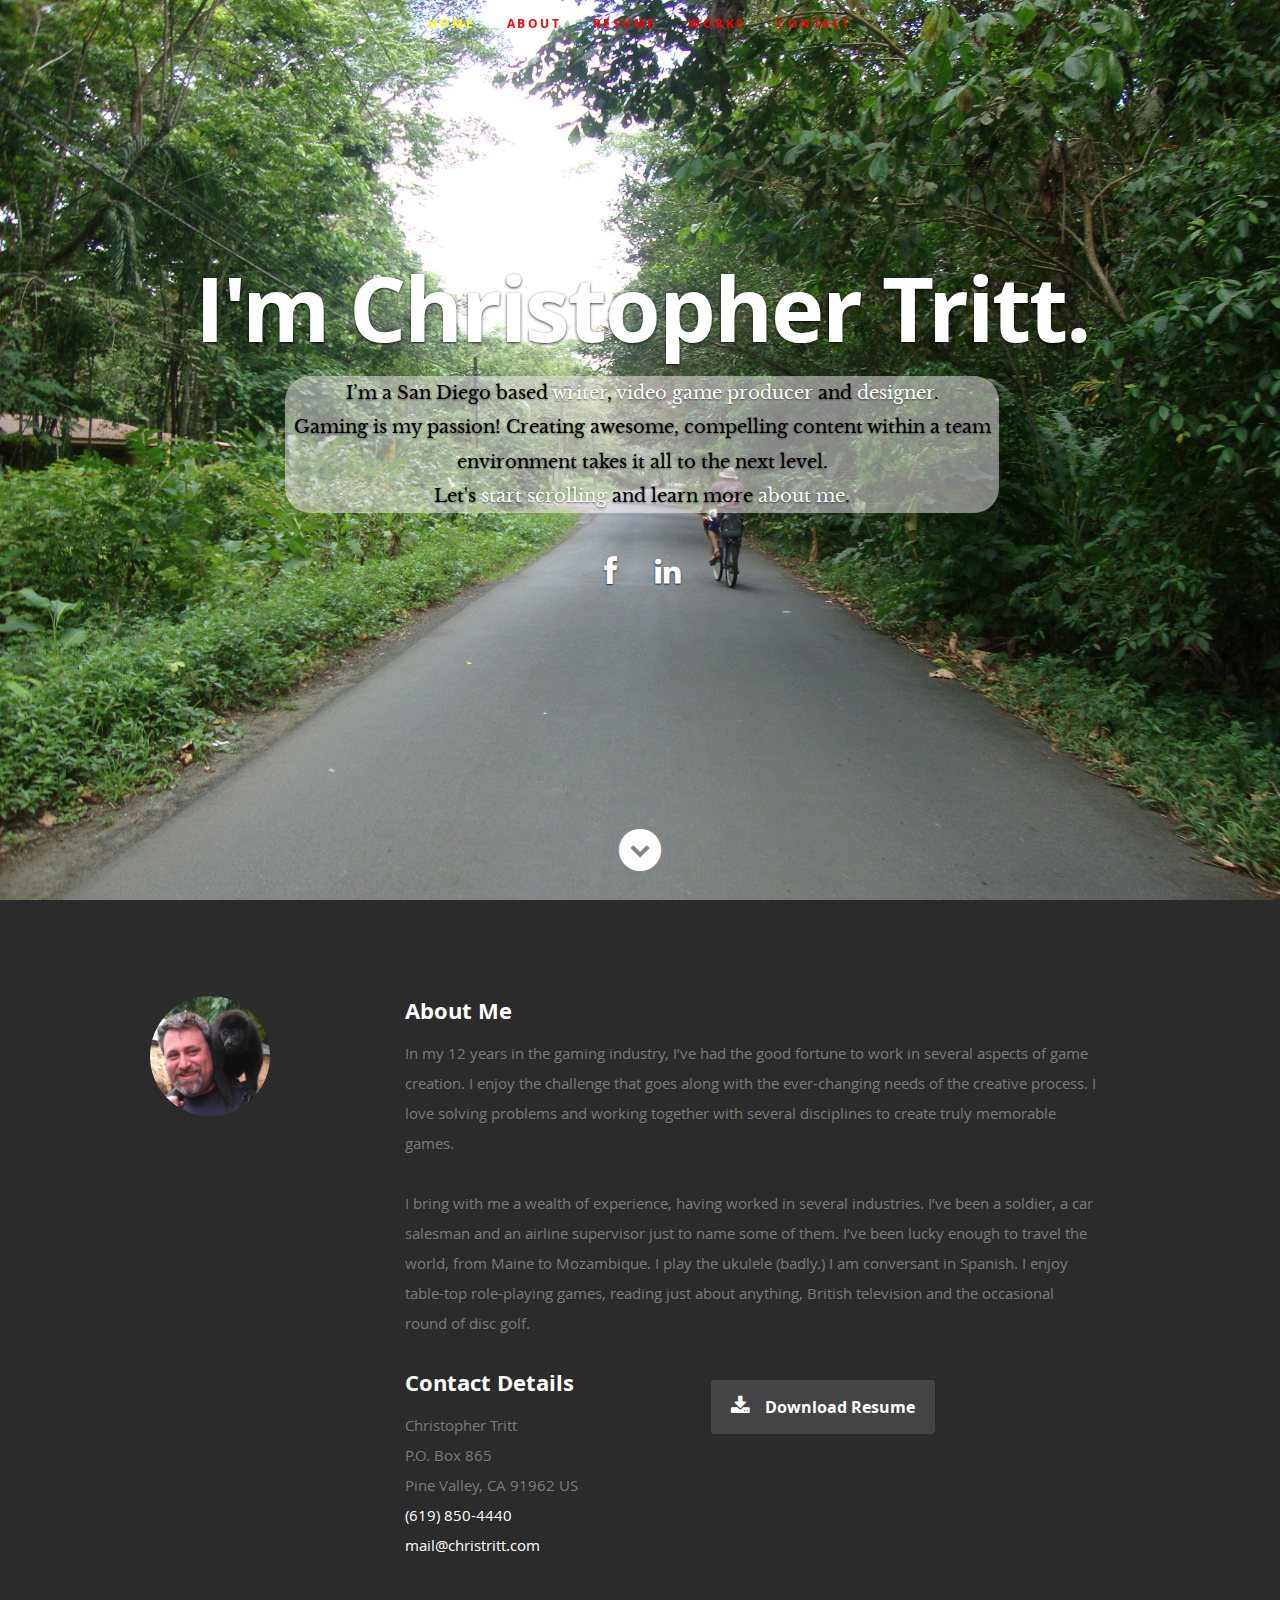
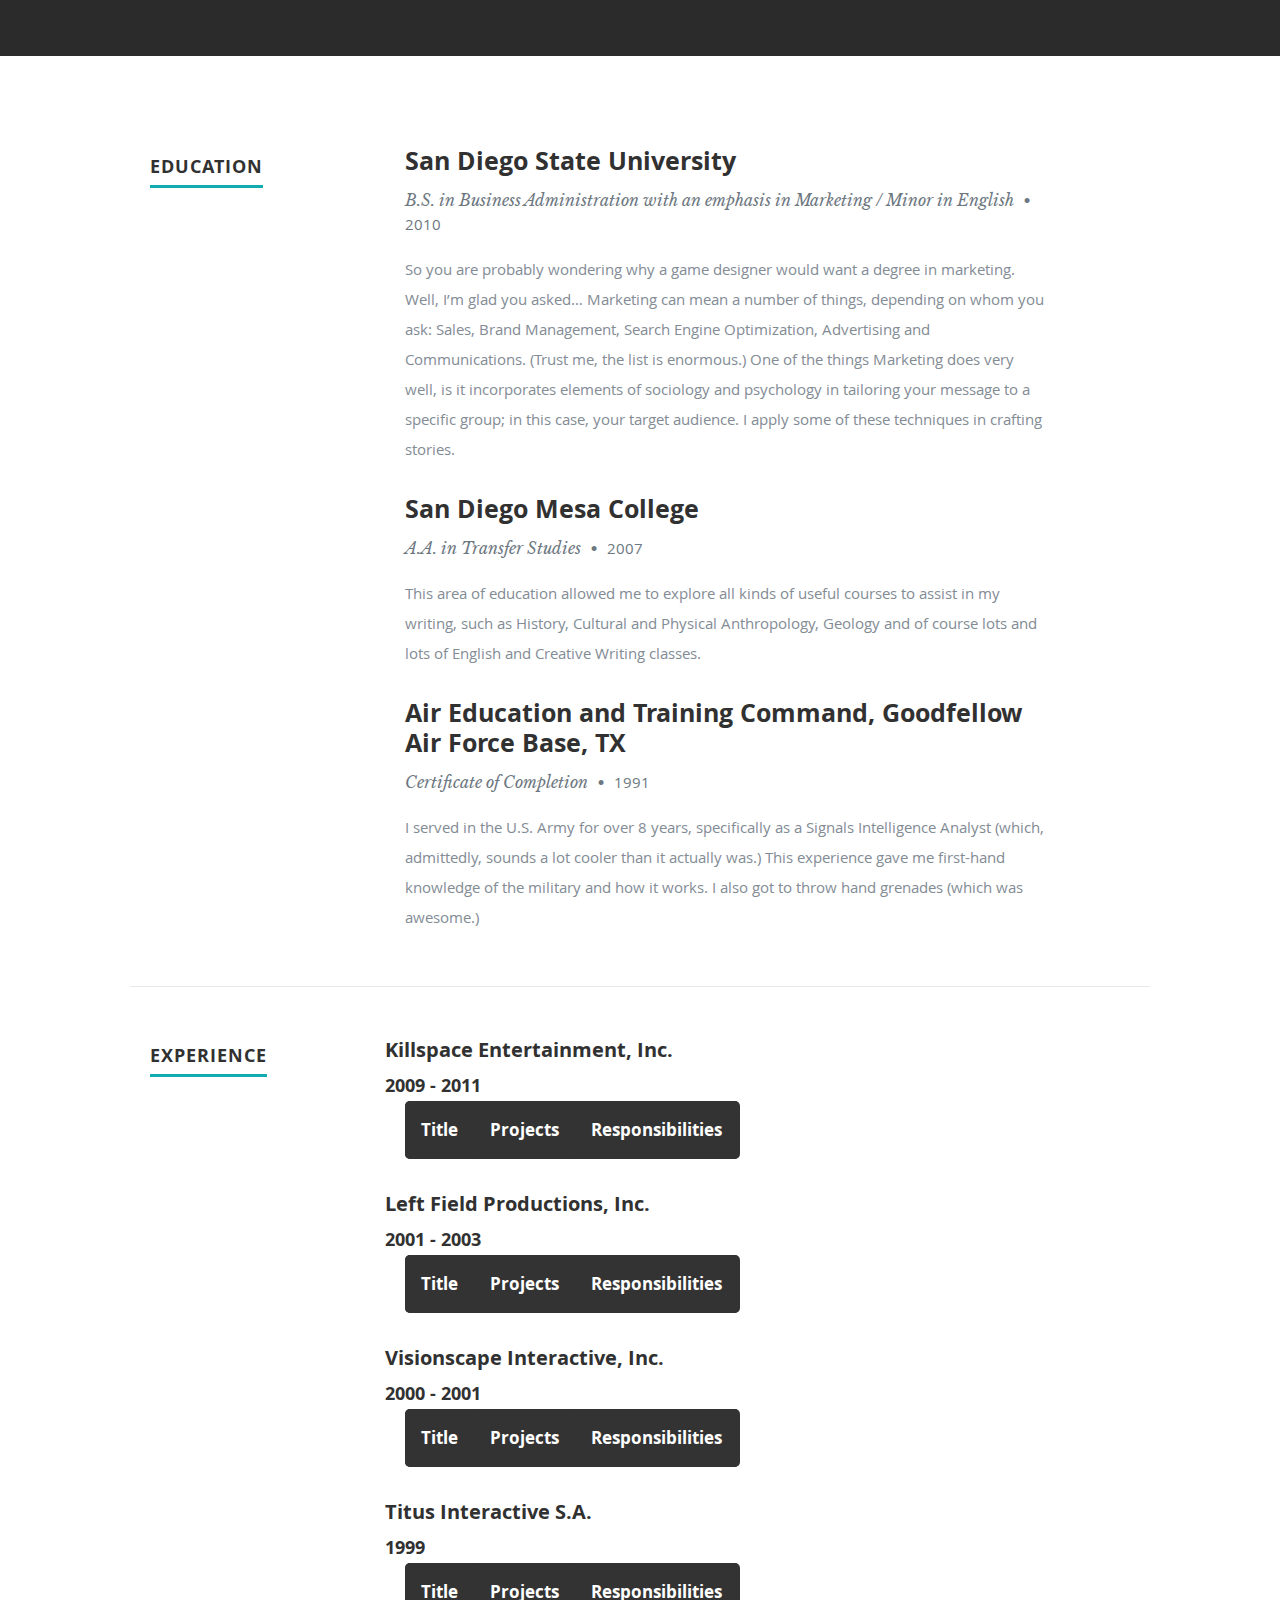
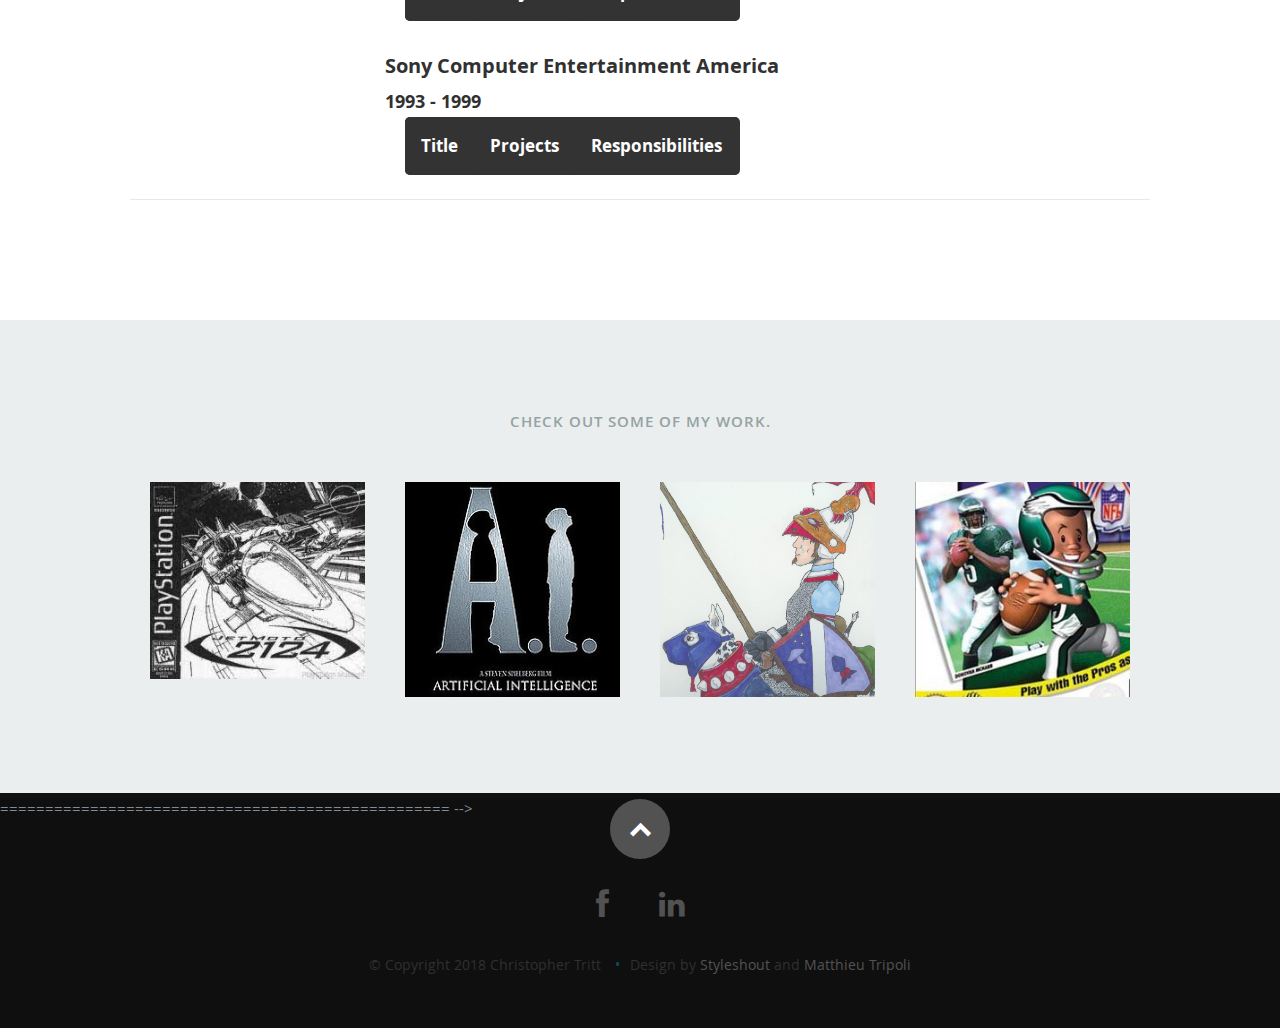
<file: index.html>
<!DOCTYPE html>
<!--[if lt IE 8 ]><html class="no-js ie ie7" lang="en"> <![endif]-->
<!--[if IE 8 ]><html class="no-js ie ie8" lang="en"> <![endif]-->
<!--[if (gte IE 8)|!(IE)]><!--><html class="no-js" lang="en"> <!--<![endif]-->
<head>

   <!--- Basic Page Needs
   ================================================== -->
   <meta charset="utf-8">
	<title>Christopher Tritt</title>
	<meta name="description" content="Christopher Tritt Portfolio">
	<meta name="author" content="Matthieu Tripoli - Christopher Tritt">

   <!-- Mobile Specific Metas
   ================================================== -->
	<meta name="viewport" content="width=device-width, initial-scale=1, maximum-scale=1">

	<!-- CSS
    ================================================== -->
   <link rel="stylesheet" href="css/default.css">
	 <link rel="stylesheet" href="css/layout.css">
   <link rel="stylesheet" href="css/media-queries.css">
   <link rel="stylesheet" href="css/magnific-popup.css">

   <!-- Script
   ================================================== -->
	<script src="js/modernizr.js"></script>

   <!-- Favicons
	================================================== -->
	<link rel="shortcut icon" href="favicon.png" >

</head>

<body>

   <!-- Header
   ================================================== -->
   <header id="home">

      <nav id="nav-wrap">

         <a class="mobile-btn" href="#nav-wrap" title="Show navigation">Show navigation</a>
	      <a class="mobile-btn" href="#" title="Hide navigation">Hide navigation</a>

         <ul id="nav" class="nav">
            <li class="current"><a class="smoothscroll" href="#home">Home</a></li>
            <li><a class="smoothscroll" href="#about">About</a></li>
	         <li><a class="smoothscroll" href="#resume">Resume</a></li>
            <li><a class="smoothscroll" href="#portfolio">Works</a></li>
            <li><a class="smoothscroll" href="#contact">Contact</a></li>
         </ul> <!-- end #nav -->

      </nav> <!-- end #nav-wrap -->

      <div class="row banner">
         <div class="banner-text">
            <h1 class="responsive-headline">I'm Christopher Tritt.</h1>
            <h3>I’m a San Diego based <span>writer</span>, <span>video game producer</span> and <span>designer</span>.<br />
                Gaming is my passion! Creating awesome, compelling content within a team environment takes it all to the next level.<br />
                Let's <a class="smoothscroll" href="#about">start scrolling</a>
            and learn more <a class="smoothscroll" href="#about">about me</a>.</h3>
            <hr />
            <ul class="social">
               <li><a href="https://www.facebook.com/christopher.tritt.7" target="_blank"><i class="fa fa-facebook"></i></a></li>
               <li><a href="https://www.linkedin.com/in/christopher-tritt" target="_blank"><i class="fa fa-linkedin"></i></a></li>
            </ul>
         </div>
      </div>

      <p class="scrolldown">
         <a class="smoothscroll" href="#about"><i class="icon-down-circle"></i></a>
      </p>

   </header> <!-- Header End -->


   <!-- About Section
   ================================================== -->
   <section id="about">

      <div class="row">

         <div class="three columns">

            <img class="profile-pic"  src="images/profilepic2.jpg" alt="" />

         </div>

         <div class="nine columns main-col">

            <h2>About Me</h2>

            <p>
              In my 12 years in the gaming industry, I’ve had the good fortune to work in several aspects of game creation.
              I enjoy the challenge that goes along with the ever-changing needs of the creative process.
              I love solving problems and working together with several disciplines to create truly memorable games.
            </p>

            <p>
              I bring with me a wealth of experience, having worked in several industries.
              I’ve been a soldier, a car salesman and an airline supervisor just to name some of them.
              I’ve been lucky enough to travel the world, from Maine to Mozambique.  I play the ukulele (badly.) I am conversant in Spanish.
              I enjoy table-top role-playing games, reading just about anything, British television and the occasional round of disc golf.
            </p>

            <div class="row">

               <div class="columns contact-details">

                  <h2>Contact Details</h2>
                  <p class="address">
						   <span>Christopher Tritt</span><br>
						   <span>P.O. Box 865<br>
						         Pine Valley, CA 91962 US
                     </span><br>
						   <a href="tel:619-850-4440"><span>(619) 850-4440</span></a><br>
               <a href="mailto:mail@christritt.com?Subject=Message%20from%20christritt.com" target="_top"><span>mail@christritt.com</span></a>
					   </p>

               </div>

               <div class="columns download">
                  <p>
                     <a href="docs\resume_2018.pdf" class="button" target="_top"><i class="fa fa-download"></i>Download Resume</a>
                  </p>
               </div>

            </div> <!-- end row -->

         </div> <!-- end .main-col -->

      </div>

   </section> <!-- About Section End-->


   <!-- Resume Section
   ================================================== -->
   <section id="resume">

      <!-- Education
      ==================================================== -->
      <div class="row education">

         <div class="three columns header-col">
            <h1><span>Education</span></h1>
         </div>

         <div class="nine columns main-col">

            <div class="row item"> <!-- item start -->

               <div class="twelve columns">

                  <h3>San Diego State University</h3>
                  <p class="info">B.S. in Business Administration with an emphasis in Marketing / Minor in English <span>&bull;</span> <em class="date">2010</em></p>

                  <p>
                    So you are probably wondering why a game designer would want a degree in marketing. Well, I’m glad you asked…
                    Marketing can mean a number of things, depending on whom you ask: Sales, Brand Management, Search Engine Optimization, Advertising and Communications.
                    (Trust me, the list is enormous.)  One of the things Marketing does very well, is it incorporates elements of sociology and psychology in tailoring your message to a specific group;
                    in this case, your target audience.  I apply some of these techniques in crafting stories.

                  </p>

               </div>

            </div> <!-- item end -->

            <div class="row item"> <!-- item start -->

               <div class="twelve columns">

                  <h3>San Diego Mesa College</h3>
                  <p class="info">A.A. in Transfer Studies <span>&bull;</span> <em class="date">2007</em></p>

                  <p>
                  This area of education allowed me to explore all kinds of useful courses to assist in my writing, such as History,
                  Cultural and Physical Anthropology, Geology and of course lots and lots of English and Creative Writing classes.
                  </p>

               </div>

            </div> <!-- item end -->

            <div class="row item"> <!-- item start -->

               <div class="twelve columns">

                  <h3>Air Education and Training Command, Goodfellow Air Force Base, TX</h3>
                  <p class="info">Certificate of Completion <span>&bull;</span> <em class="date">1991</em></p>

                  <p>
                    I served in the U.S. Army for over 8 years, specifically as a Signals Intelligence Analyst (which, admittedly, sounds a lot cooler than it actually was.)
                    This experience gave me first-hand knowledge of the military and how it works.  I also got to throw hand grenades (which was awesome.)

                  </p>

               </div>

            </div> <!-- item end -->


         </div> <!-- main-col end -->

      </div> <!-- End Education -->


      <!-- Work
      ----------------------------------------------- -->
      <div class="row work">

         <div class="three columns header-col">
            <h1><span>Experience</span></h1>
         </div>

         <div class="nine columns main-col">

            <div class="row item">
              <h4>Killspace Entertainment, Inc.</h4> <h5>2009 - 2011</h5>
               <div class="twelve columns">
                 <div class="tab">
                   <button class="tablinks" onclick="openCity(event, 'Title')">Title</button>
                   <button class="tablinks" onclick="openCity(event, 'Projects')">Projects</button>
                   <button class="tablinks" onclick="openCity(event, 'Responsibilities')">Responsibilities</button>
                 </div>

                 <div id="Title" class="tabcontent">
                   <h5>Producer / Designer </h5>
                 </div>
                 <div id="Projects" class="tabcontent">
                   <h5>Yar’s Revenge for XBox Live, PS3 and PC</h5>
                 </div>
                 <div id="Responsibilities" class="tabcontent">
                   <h5>
                     <ul  >
                       <li>Author, design, treatments, and supporting documents.</li>
                       <li>Provide feedback on game balance, level progression and implementation.</li>
                       <li>Provide direction to maintain game cohesion and overall vision.</li>
                       <li>Business development.</li>
                     </ul>
                   </h5>
                 </div>
              </div>
            </div> <!-- item end -->
            <br />
            <div class="row item">
              <h4>Left Field Productions, Inc. </h4> <h5>2001 - 2003</h5>
               <div class="twelve columns">
                 <div class="tab">
                   <button class="tablinks" onclick="openCity(event, 'Title2')">Title</button>
                   <button class="tablinks" onclick="openCity(event, 'Projects2')">Projects</button>
                   <button class="tablinks" onclick="openCity(event, 'Responsibilities2')">Responsibilities</button>
                 </div>

                 <div id="Title2" class="tabcontent">
                   <h5>
                     Producer
                     <br />
                     Lead Designer on MTX
                   </h5>

                 </div>
                 <div id="Projects2" class="tabcontent">
                   <h5>MTX for PS2, XBox</h5>
                   <h5>Backyard Football for Gamecube </h5>
                 </div>
                 <div id="Responsibilities2" class="tabcontent">
                   <h5>
                     <ul  >
                       <li>Manage day-to-day operations of the studio.</li>
                       <li>Coordinate efforts between developers, artists, sound design, QA and HR.</li>
                       <li>Develop and maintain ongoing relationships with publishers for business development.</li>
                       <li>Recruit talent as needed.</li>
                       <li>Procure software and equipment as needed.</li>
                     </ul>
                     <br />
                     On MTX
                     <ul  >
                       <li>Schedule and Manage track designers.</li>
                       <li>Create and maintain design documentation.</li>
                       <li>Create game content, including mission objectives, difficulty progression, character-upgrades and skills tests.</li>
                       <li>Design GUI.</li>
                     </ul>
                     <br />
                     On Backyard Football
                     <ul  >
                       <li>Involved in all areas of game production, including contract negotiation, milestone delivery and final approval by the publisher, Nintendo and the NFL.</li>
                       <li>Scheduled staff of 26 programmers and artists to meet strict deadlines.</li>
                       <li>Create documentation to fulfill publisher and licensor requirements.</li>
                       <li>Schedule team using MS Project.</li>
                       <li>Lead Designer on project.</li>
                       <li>Authored voice-over script for new game content.</li>
                       <li>Liaison with publisher, Humongous, Inc.</li>
                     </ul>
                   </h5>
                 </div>
              </div>
            </div> <!-- item end -->
            <br />
            <div class="row item">
              <h4>Visionscape Interactive, Inc. </h4> <h5>2000 - 2001</h5>
               <div class="twelve columns">
                 <div class="tab">
                   <button class="tablinks" onclick="openCity(event, 'Title3')">Title</button>
                   <button class="tablinks" onclick="openCity(event, 'Projects3')">Projects</button>
                   <button class="tablinks" onclick="openCity(event, 'Responsibilities3')">Responsibilities</button>
                 </div>

                 <div id="Title3" class="tabcontent">
                   <h5>
                     Designer
                   </h5>

                 </div>
                 <div id="Projects3" class="tabcontent">
                   <h5>Razor Scooter Racin’ for PSX</h5>
                   <h5>A.I.: Chaser for XBox (released as Sea Blade)</h5>
                 </div>
                 <div id="Responsibilities3" class="tabcontent">
                   <h5>
                     <ul  >
                       <li>Create and develop new intellectual properties.</li>
                       <li>Mentor junior designers in developing game ideas.</li>
                       <li>Direct programming staff to create game features.</li>
                       <li>Test and balance game content.</li>
                     </ul>
                     <br />
                     On Razor Scooter Racin’ for PSX
                     <ul  >
                       <li>Character progression and skills development.</li>
                       <li>Track design and balance.</li>
                       <li>Difficulty progression.</li>
                     </ul>
                     <br />
                     On Backyard Football
                     <ul  >
                       <li>Involved in all areas of game production, including contract negotiation, milestone delivery and final approval by the publisher, Nintendo and the NFL.</li>
                       <li>Scheduled staff of 26 programmers and artists to meet strict deadlines.</li>
                       <li>Create documentation to fulfill publisher and licensor requirements.</li>
                       <li>Schedule team using MS Project.</li>
                       <li>Lead Designer on project.</li>
                       <li>Authored voice-over script for new game content.</li>
                       <li>Liaison with publisher, Humongous, Inc.</li>
                     </ul>
                   </h5>
                 </div>
              </div>
            </div> <!-- item end -->
            <br />
            <div class="row item">
              <h4>Titus Interactive S.A. </h4> <h5>1999</h5>
               <div class="twelve columns">
                 <div class="tab">
                   <button class="tablinks" onclick="openCity(event, 'Title4')">Title</button>
                   <button class="tablinks" onclick="openCity(event, 'Projects4')">Projects</button>
                   <button class="tablinks" onclick="openCity(event, 'Responsibilities4')">Responsibilities</button>
                 </div>

                 <div id="Title4" class="tabcontent">
                   <h5>
                     Producer (External)
                   </h5>

                 </div>
                 <div id="Projects4" class="tabcontent">
                   <h5>KAO the Kangaroo for PC</h5>
                   <h5>Barbarian for PS2, Gamecube and Xbox</h5>
                   <h5>Top Gun: Combat Zones for PS2</h5>
                   <h5>Exhibition of Speed for Dreamcast</h5>
                   <h5>Worms World Party for Dreamcast</h5>
                   <h5>Virtual Kasparov for PSX</h5>
                 </div>
                 <div id="Responsibilities4" class="tabcontent">
                   <h5>
                     <ul  >
                       <li>Maintain communications with product developers in the U.S., Japan, England, and France.</li>
                       <li>Approve milestones from product developers and trouble-shoot any problems they may be having.</li>
                       <li>Report on progress of product developers to upper management.</li>
                       <li>Liaison between Titus and licensors, Universal, Sega, Sony and Nintendo.</li>
                     </ul>
                   </h5>
                 </div>
              </div>
            </div> <!-- item end -->
            <br />
            <div class="row item">
              <h4>Sony Computer Entertainment America</h4> <h5>1993 - 1999</h5>
               <div class="twelve columns">
                 <div class="tab">
                   <button class="tablinks" onclick="openCity(event, 'Title5')">Title</button>
                   <button class="tablinks" onclick="openCity(event, 'Projects5')">Projects</button>
                   <button class="tablinks" onclick="openCity(event, 'Responsibilities5')">Responsibilities</button>
                 </div>

                 <div id="Title5" class="tabcontent">
                   <h5>Assistant Producer on Jet Moto 2124, Spawn: The Eternal, and Steel Reign.</h5>
                   <h5>Lead Tester on Tanarus.</h5>
                   <h5>Tester on MLB Pennant Race, NBA Hang Time, ESPN National Hockey Night, and ESPN Speed World.</h5>

                 </div>
                 <div id="Projects5" class="tabcontent">
                   <h5>Jet Moto 2124 for PS1 (Unreleased) </h5>
                   <h5>Spawn: The Eternal for PS1 </h5>
                   <h5>Tanarus for PC</h5>
                   <h5>MLB Pennant Race for PS1 </h5>
                   <h5>NBA Hang Time for Sega CD </h5>
                   <h5>ESPN National Hockey Night for SNES, Sega Genesis and Sega CD </h5>
                   <h5>ESPN Speed World </h5>
                 </div>
                 <div id="Responsibilities5" class="tabcontent">
                   <h5>
                     <ul  >
                       <li>Assist the Producer in managing the team.</li>
                       <li>Coordinate efforts of QA and product development..</li>
                       <li>Provide feedback on design and overall quality.</li>
                       <li>Fostered relationships with advertisers for in-game branding purposes.</li>
                       <li>Liaison between music industry and SCEA.</li>
                       <li>Attended related events to obtain suitable reference material.</li>
                       <li>Authored voice-over script.</li>
                     </ul>
                   </h5>
                 </div>
              </div>
            </div> <!-- item end -->
         </div> <!-- main-col end -->
        </div> <!-- End Work -->
      </div> <!-- End skills -->

   </section> <!-- Resume Section End-->


   <!-- Portfolio Section
   ================================================== -->
   <section id="portfolio">

      <div class="row">

         <div class="twelve columns collapsed">

            <h1>Check Out Some of My Work.</h1>

            <!-- portfolio-wrapper -->
            <div id="portfolio-wrapper" class="bgrid-quarters s-bgrid-thirds cf">

          	   <div class="columns portfolio-item">
                  <div class="item-wrap">

                     <a href="#modal-01" title="">
                        <img alt="" src="images/portfolio/jetmoto2124.jpg">
                        <div class="overlay">
                           <div class="portfolio-item-meta">
          					      <h5>JetMoto 2124</h5>
                              <p>Game Design</p>
          					   </div>
                        </div>
                        <div class="link-icon"><i class="icon-plus"></i></div>
                     </a>

                  </div>
          		</div> <!-- item end -->

               <div class="columns portfolio-item">
                  <div class="item-wrap">

                     <a href="#modal-02" title="">
                        <img alt="" src="images/portfolio/ai.jpg">
                        <div class="overlay">
                           <div class="portfolio-item-meta">
          					      <h5>A.I.</h5>
                              <p>Story and VO</p>
          					   </div>
                        </div>
                        <div class="link-icon"><i class="icon-plus"></i></div>
                     </a>

                  </div>
          		</div> <!-- item end -->

               <div class="columns portfolio-item">
                  <div class="item-wrap">

                     <a href="#modal-03" title="">
                        <img alt="" src="images/portfolio/Bluebottle.jpg">
                        <div class="overlay">
                           <div class="portfolio-item-meta">
          					      <h5>Bluebottle</h5>
                              <p>Art Work</p>
          					   </div>
                        </div>
                        <div class="link-icon"><i class="icon-plus"></i></div>
                     </a>

                  </div>
          		</div> <!-- item end -->

               <div class="columns portfolio-item">
                  <div class="item-wrap">

                     <a href="#modal-04" title="">
                        <img alt="" src="images/portfolio/backyard_football.jpg">
                        <div class="overlay">
                           <div class="portfolio-item-meta">
          					      <h5>Backyard Football</h5>
                              <p>Game Production</p>
          					   </div>
                        </div>
                        <div class="link-icon"><i class="icon-plus"></i></div>
                     </a>

                  </div>
          		</div> <!-- item end -->
            </div> <!-- portfolio-wrapper end -->

         </div> <!-- twelve columns end -->


         <!-- Modal Popup
	      --------------------------------------------------------------- -->

         <div id="modal-01" class="popup-modal mfp-hide">

		      <img class="scale-with-grid" src="images/portfolio/modals/m-jetmoto2124.jpg" alt="" />

		      <div class="description-box">
			      <h4>Game Design</h4>
			      <p>What does the X button do anyway?</p>
            <p>
              Sometimes the most basic questions are the most difficult to answer.
              The game has to be fun. The game has to be compelling. The game controls, GUI and game progression all have to be intuitive.
              Oh yeah, and it all has to be done on time and (hopefully) under budget. But how?
            </p>
            <p>
              The right game design is a complex puzzle, that when completed just feels right.
              A designer needs to bare in mind how all of the game elements work together, not just how the game plays.
              A “world view” of the overall design is key to a project’s success.
            </p>
            <p>
              Well, that and a whole lot of play testing.
            </p>
               <span class="categories"><i class="fa fa-tag"></i>Game Design</span>
		      </div>

            <div class="link-box">
              <a href="docs\jetmoto2124.pdf" target="_blank">JetMoto 2124</a> |
              <a href="docs\motocross_madness.pdf" target="_blank">Motocross Madness</a> |
              <a href="docs\TPPM.pdf" target="_blank">TPPM</a> |
		          <a class="popup-modal-dismiss">Close</a>
            </div>

	      </div><!-- modal-01 End -->

         <div id="modal-02" class="popup-modal mfp-hide">

		      <img class="scale-with-grid" src="images/portfolio/modals/m-ai.jpg" alt="" />

		      <div class="description-box">
			      <h4>Story and VO</h4>
			      <p>
              In the context of gaming, the story serves to push the game forward and keeps the player wondering what is around the next level.
              As a game designer, I understand the importance of fitting the story around the game and not the other way around.
              Character drives story and story compels the player but all with the understanding that the story serves to enhance the game and explain the motivations of the player-character.
            </p>
            <p>
              Having a clear understanding of the character is essential for writing dialogue.
            </p>
               <span class="categories"><i class="fa fa-tag"></i>Story and VO</span>
		      </div>

            <div class="link-box">
              <a href="docs\ai_chaser_vo.pdf" target="_blank">ai chaser</a> |
              <a href="docs\backyard_football_vo.pdf" target="_blank">backyard football</a> |
              <a href="docs\bots.pdf" target="_blank">bots</a> |
		          <a class="popup-modal-dismiss">Close</a>
            </div>

	      </div><!-- modal-02 End -->

         <div id="modal-03" class="popup-modal mfp-hide">

		      <img class="scale-with-grid" src="images/portfolio/modals/m-bluebottle.jpg" alt="" />

		      <div class="description-box">
			      <h4>Art Work</h4>
            <p>What me, an artist?</p>
			      <p>
              Sometimes, no matter how well you write it, it’s just that much easier to draw a picture.
              If you can translate those ideas to an image, you have a clear advantage in getting those around you to help understand your vision.
              The key is to keep it quick and concise.  It’s the art team’s mission to make it beautiful.
            </p>
            <p>
              I use a combination of pencils and markers along with a liberal application of Photoshop to put my illustrations together.
            </p>
               <span class="categories"><i class="fa fa-tag"></i>Art Work</span>
		      </div>

            <div class="link-box">
               <a href="artWork.html">more art work</a>
		         <a class="popup-modal-dismiss">Close</a>
            </div>

	      </div><!-- modal-03 End -->

         <div id="modal-04" class="popup-modal mfp-hide">

		      <img class="scale-with-grid" src="images/portfolio/modals/m-backyardFootball.jpg" alt="" />

		      <div class="description-box">
			      <h4>Game Production</h4>
			      <p>What exactly does a producer do?</p>
            <p>
              Whenever I would tell people I meet that I was a video game producer, invariably they would ask me what I did every day.
              The way I saw it, my job was to do anything and everything that didn’t fall under the category of art or programming.
              Get the mundane things out of the way, so programmers and artists can focus on what they need to do.
              In other words, there is no job too big or too small.
            </p>
               <span class="categories"><i class="fa fa-tag"></i>Game Production</span>
		      </div>

            <div class="link-box">
		         <a class="popup-modal-dismiss">Close</a>
            </div>

	      </div><!-- modal-04 End -->



      </div> <!-- row End -->

   </section> <!-- Portfolio Section End-->


   ================================================== -->
   <footer>

      <div class="row">

         <div class="twelve columns">

            <ul class="social-links">
               <li><a href="#"><i class="fa fa-facebook"></i></a></li>
               <li><a href="#"><i class="fa fa-linkedin"></i></a></li>
            </ul>

            <ul class="copyright">
               <li>&copy; Copyright 2018 Christopher Tritt</li>
               <li>Design by <a title="Styleshout" href="http://www.styleshout.com/">Styleshout</a>  and <a title="Matthieu Tripoli" href="matthieutripoli.com">Matthieu Tripoli</a></li>
            </ul>

         </div>

         <div id="go-top"><a class="smoothscroll" title="Back to Top" href="#home"><i class="icon-up-open"></i></a></div>

      </div>

   </footer> <!-- Footer End-->

   <!-- Java Script
   ================================================== -->
   <script src="http://ajax.googleapis.com/ajax/libs/jquery/1.10.2/jquery.min.js"></script>
   <script>window.jQuery || document.write('<script src="js/jquery-1.10.2.min.js"><\/script>')</script>
   <script type="text/javascript" src="js/jquery-migrate-1.2.1.min.js"></script>

   <script src="js/jquery.flexslider.js"></script>
   <script src="js/waypoints.js"></script>
   <script src="js/jquery.fittext.js"></script>
   <script src="js/magnific-popup.js"></script>
   <script src="js/init.js"></script>

</body>

</html>
</file>
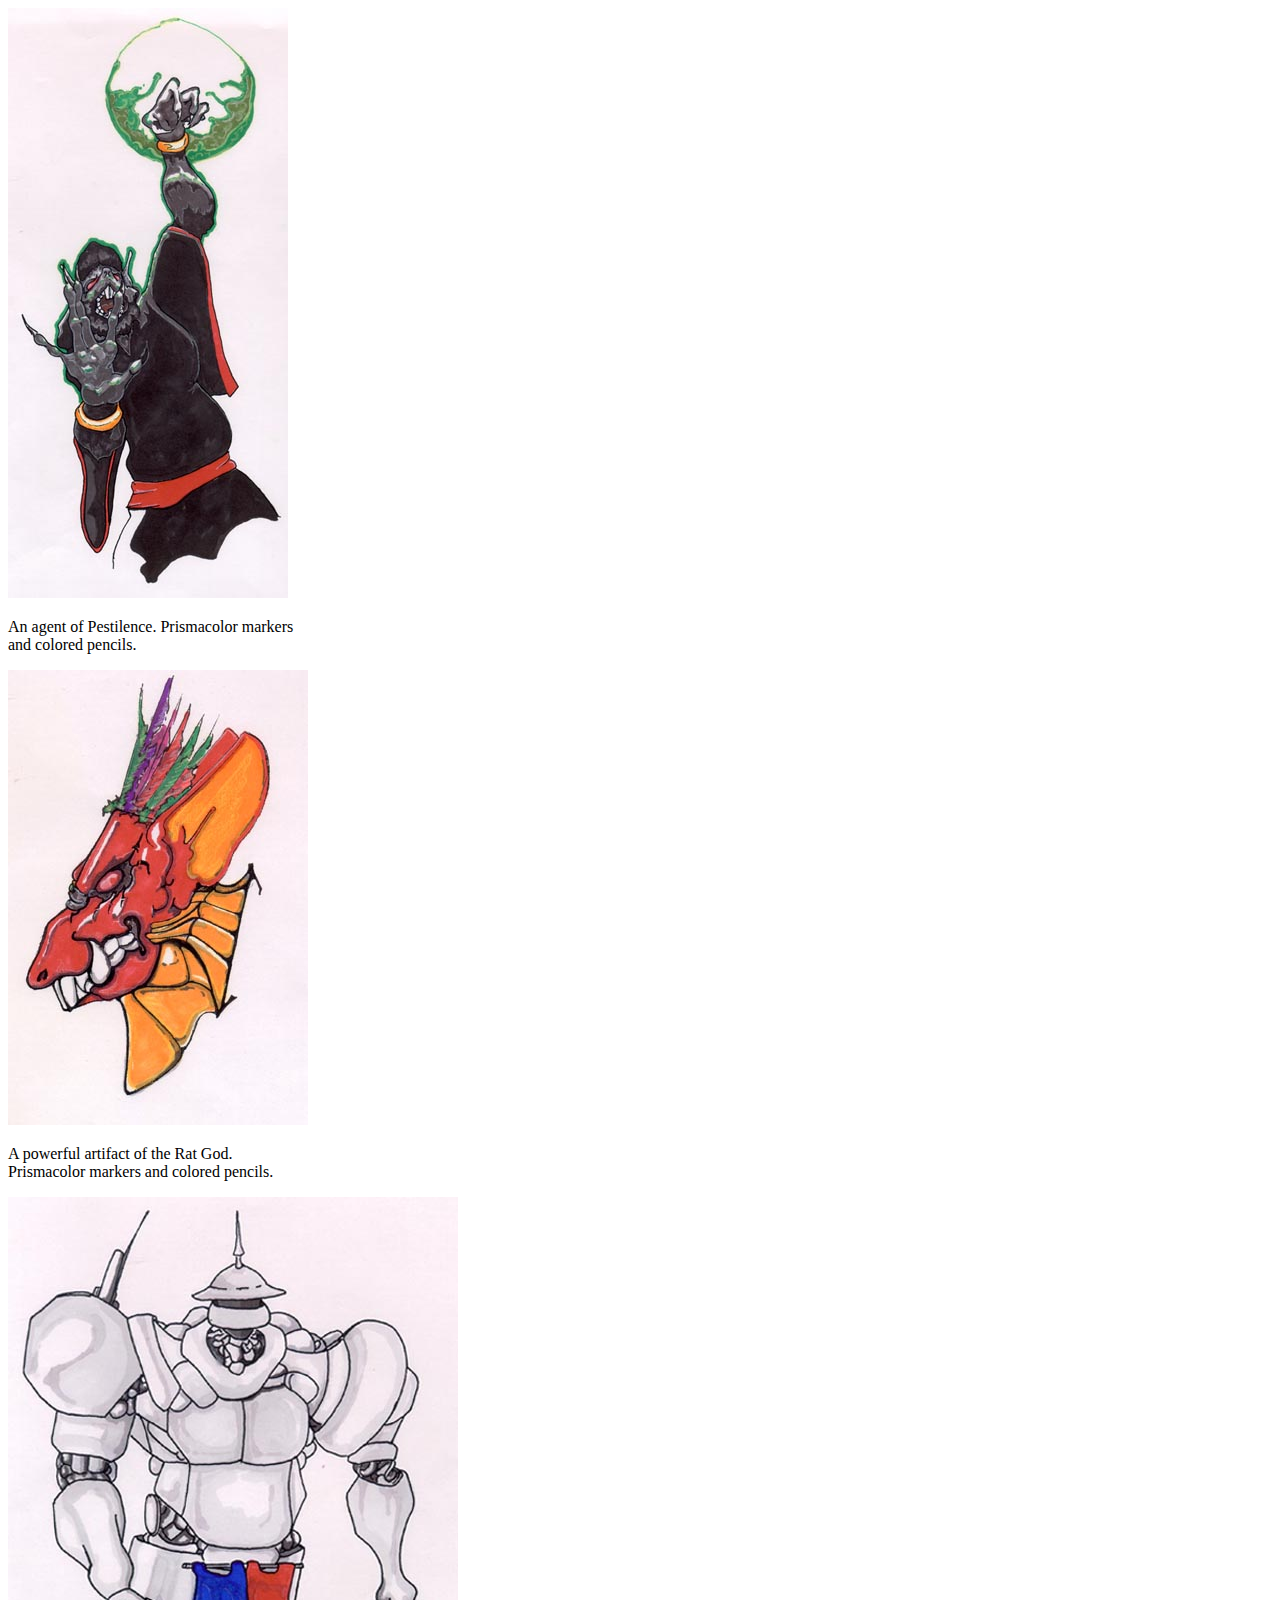
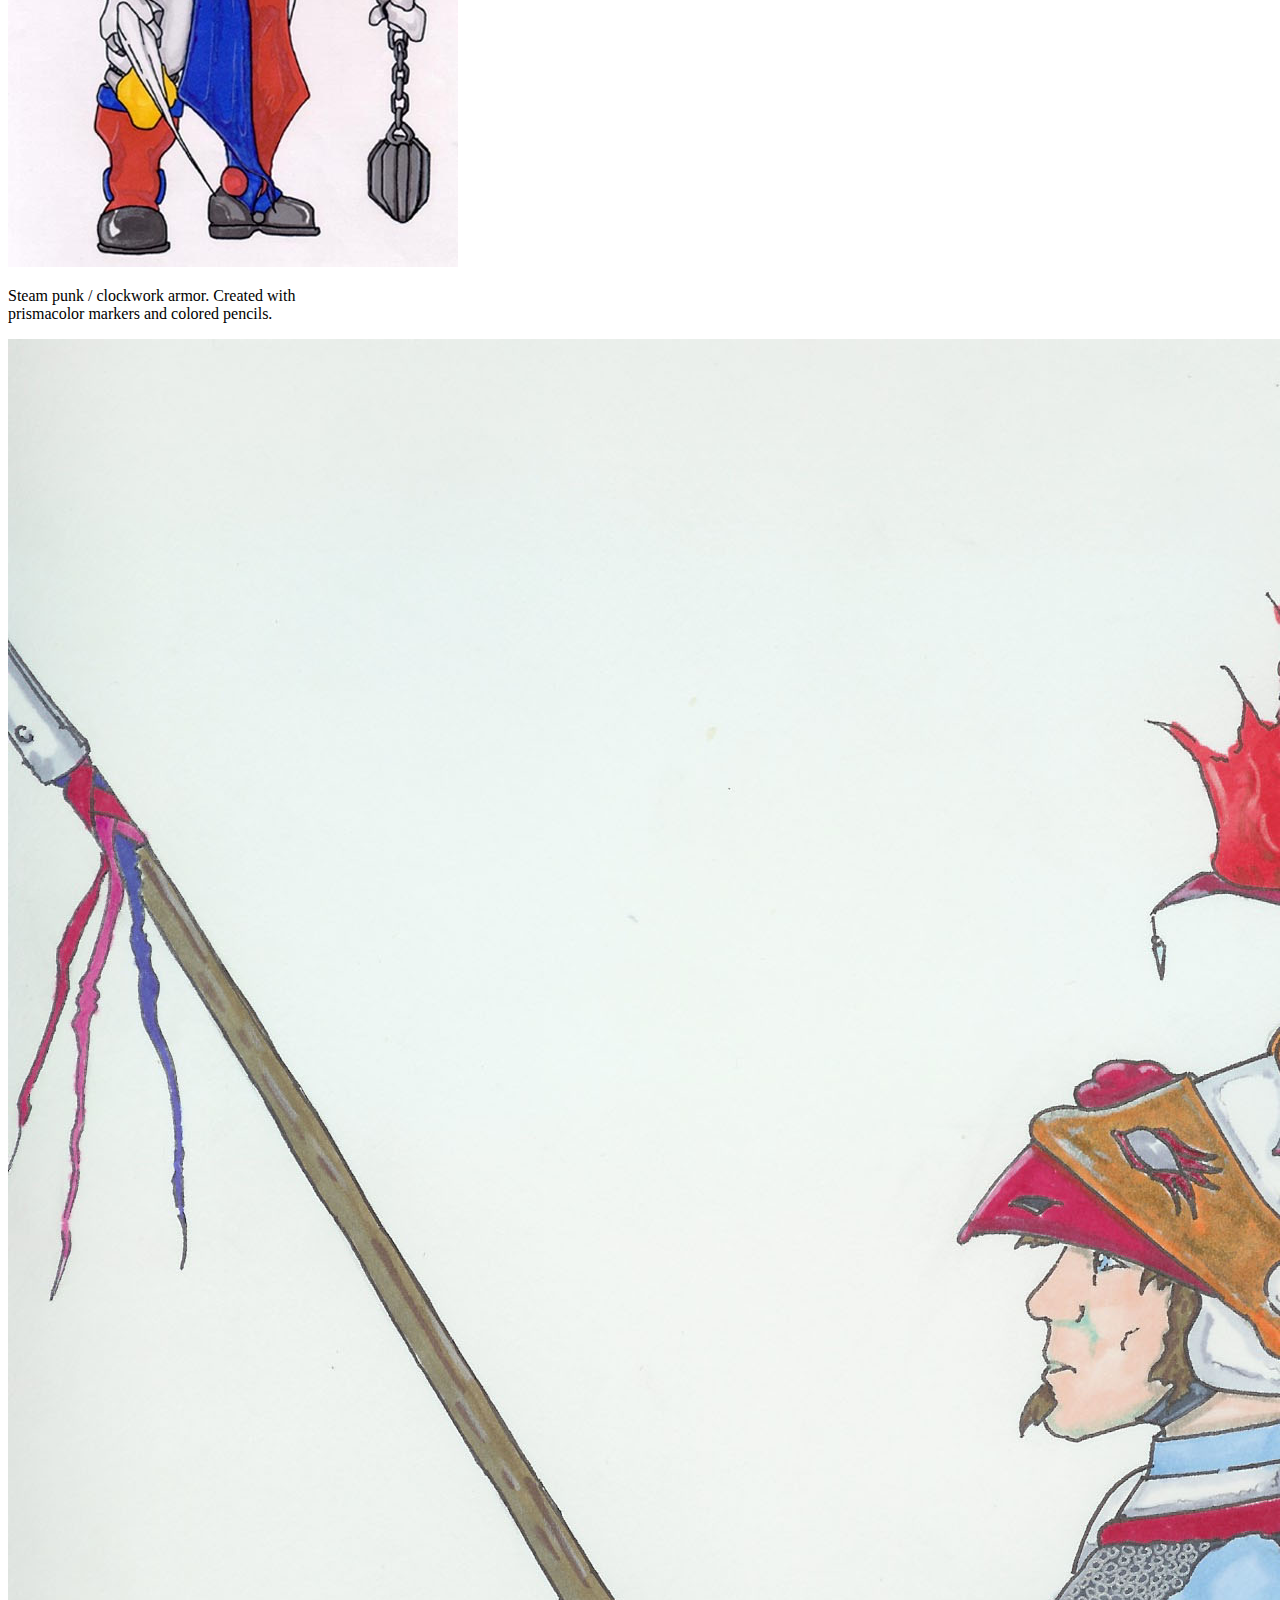
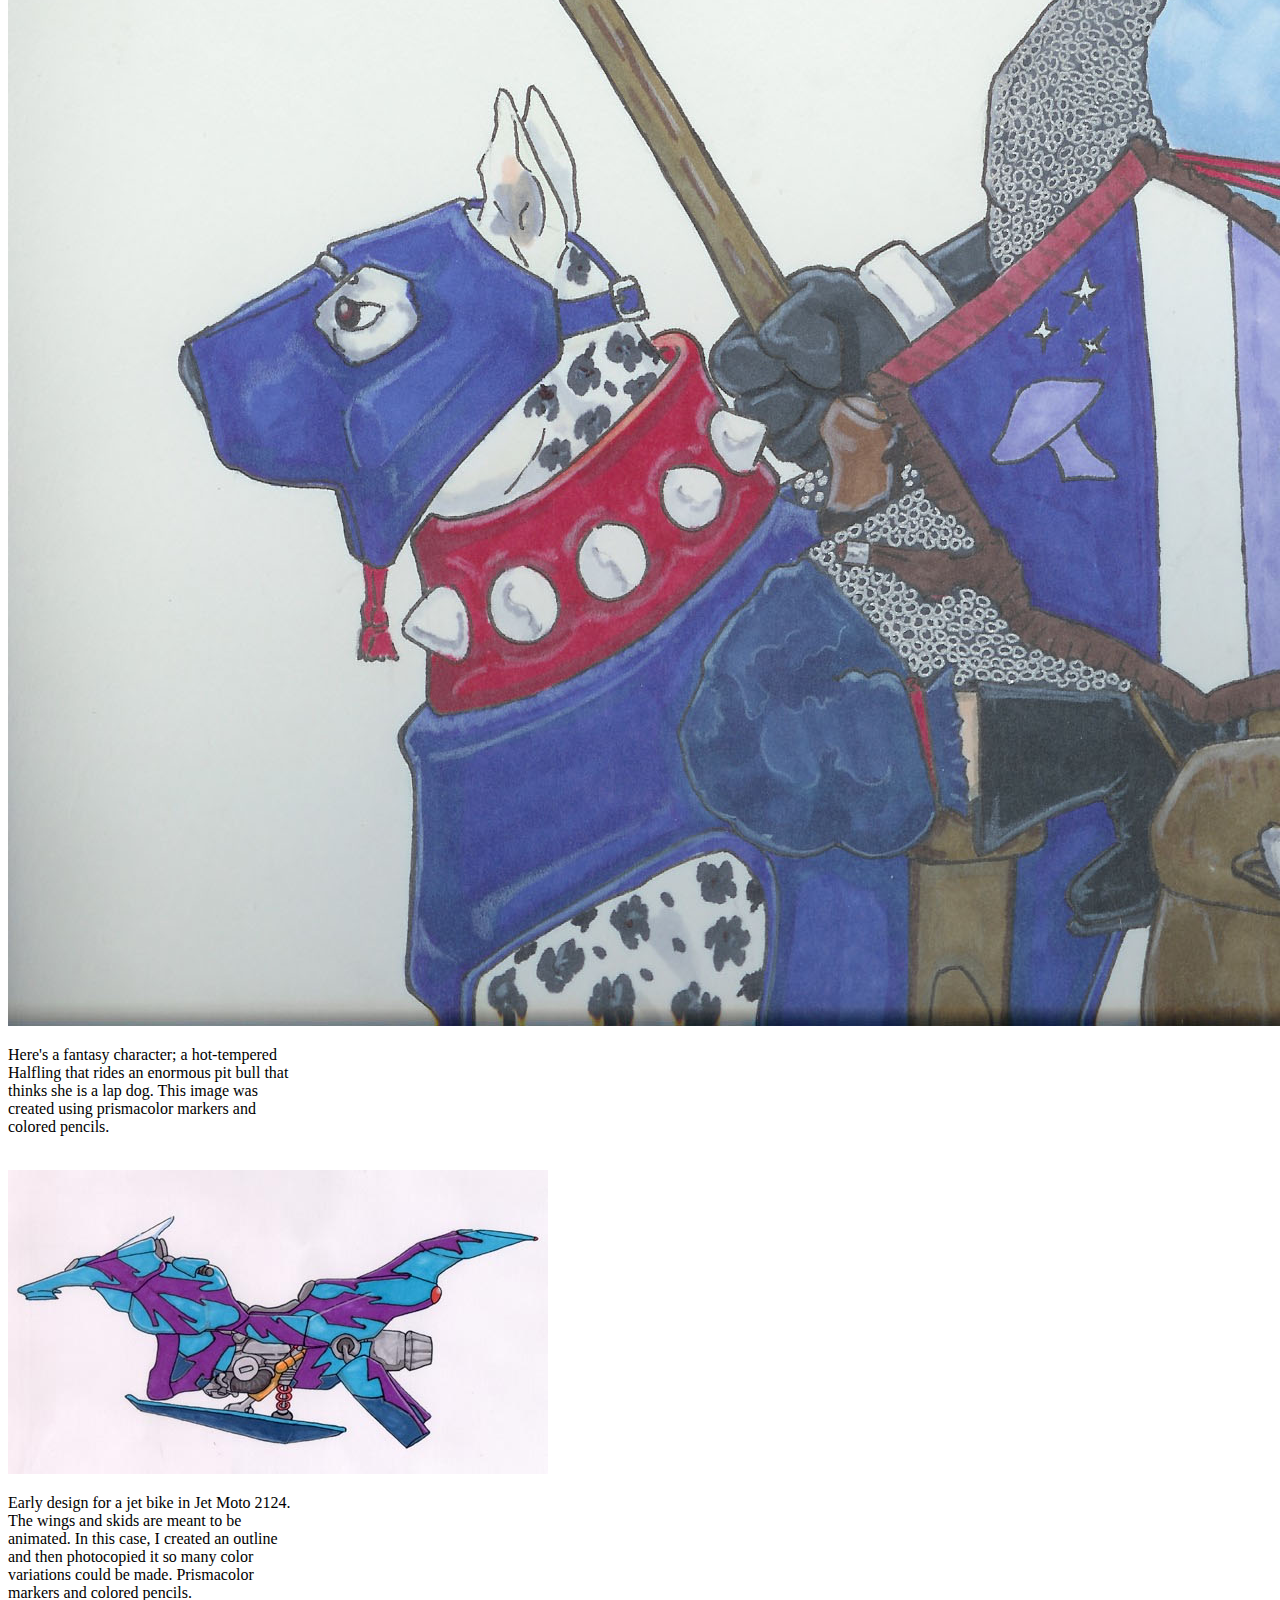
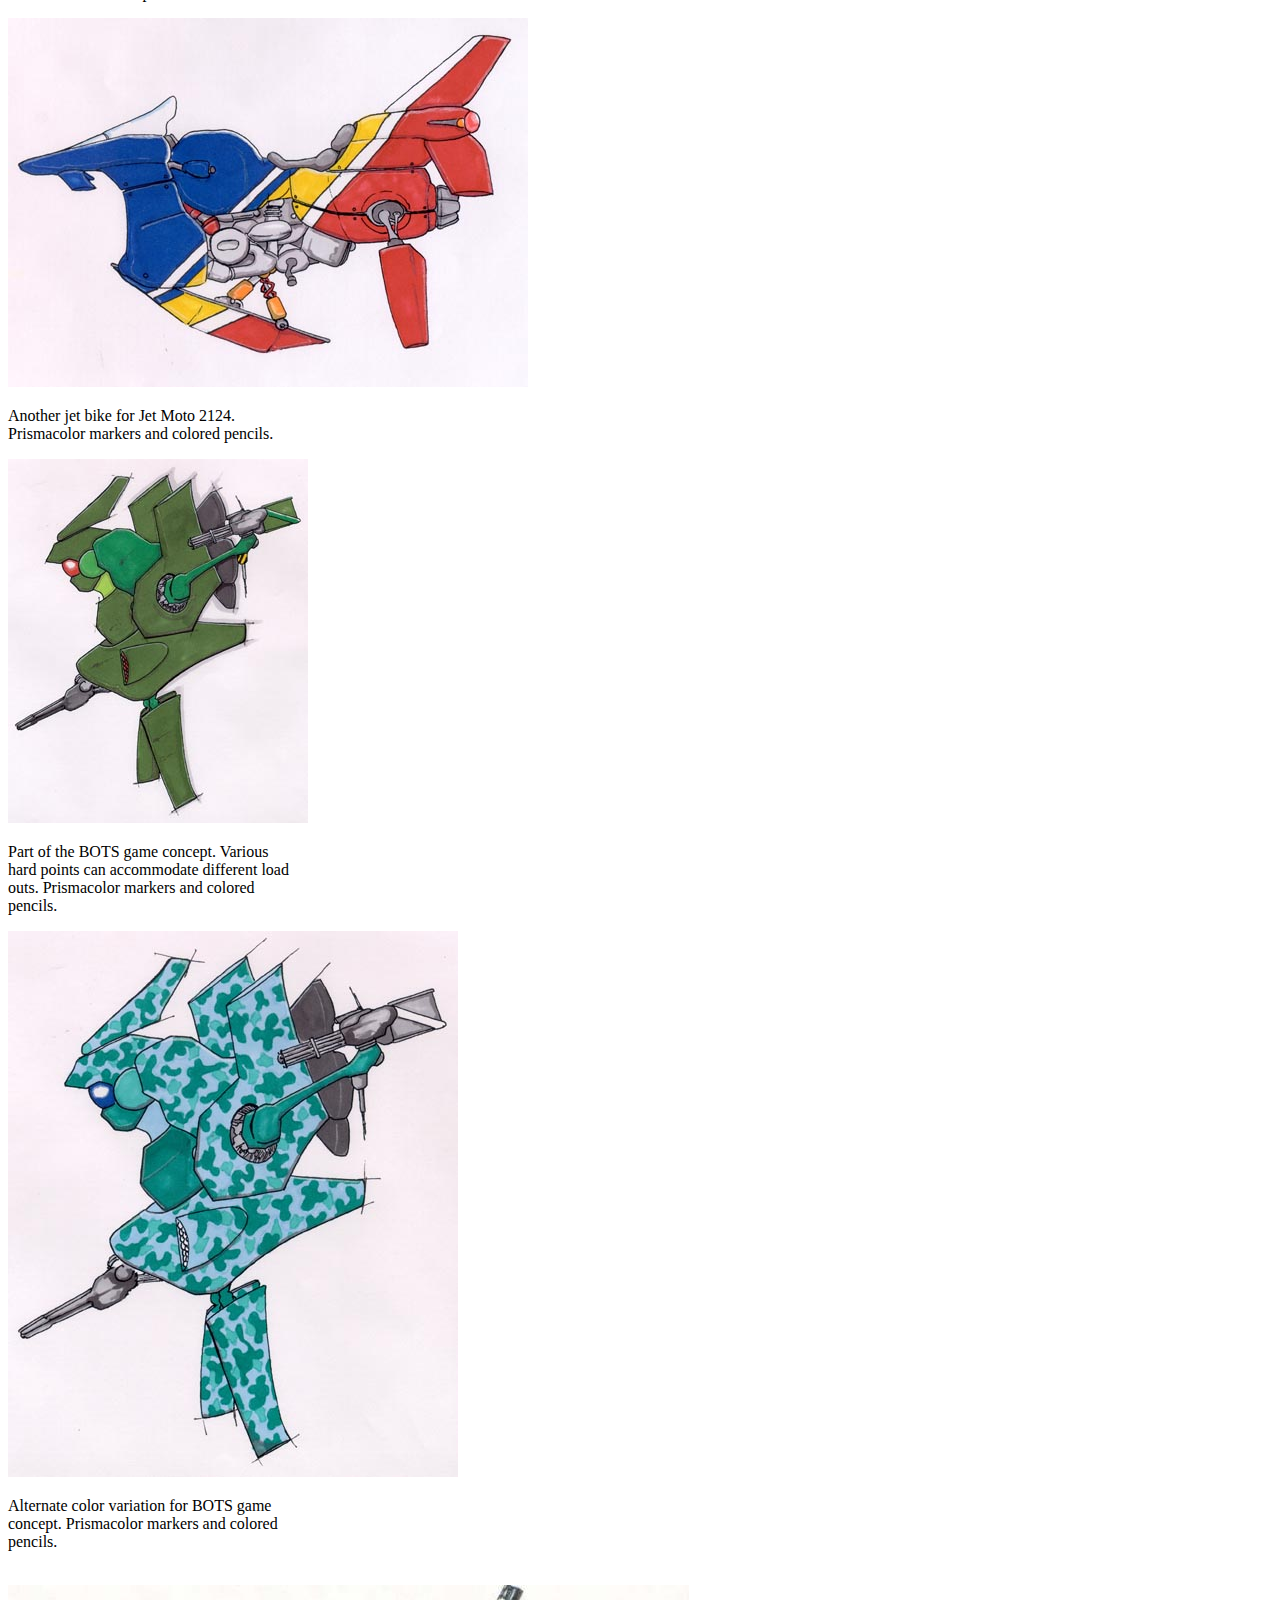
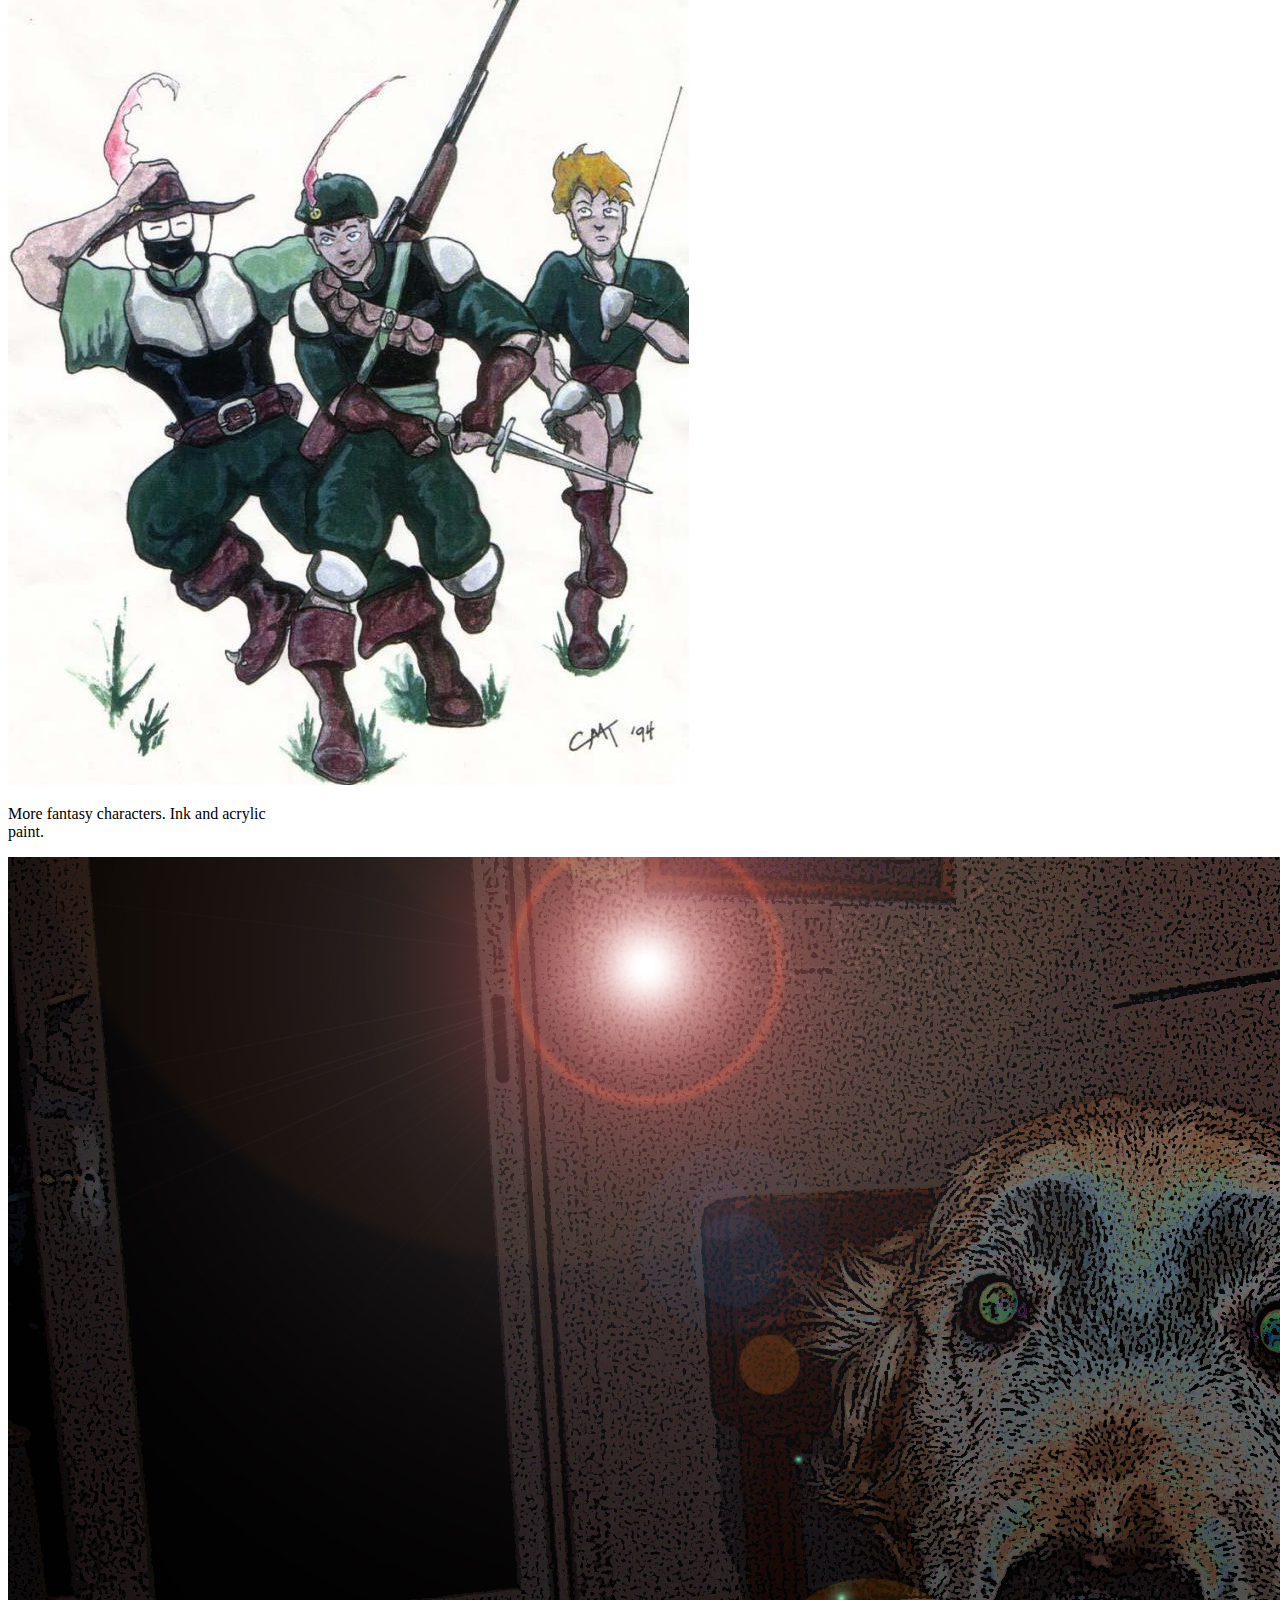
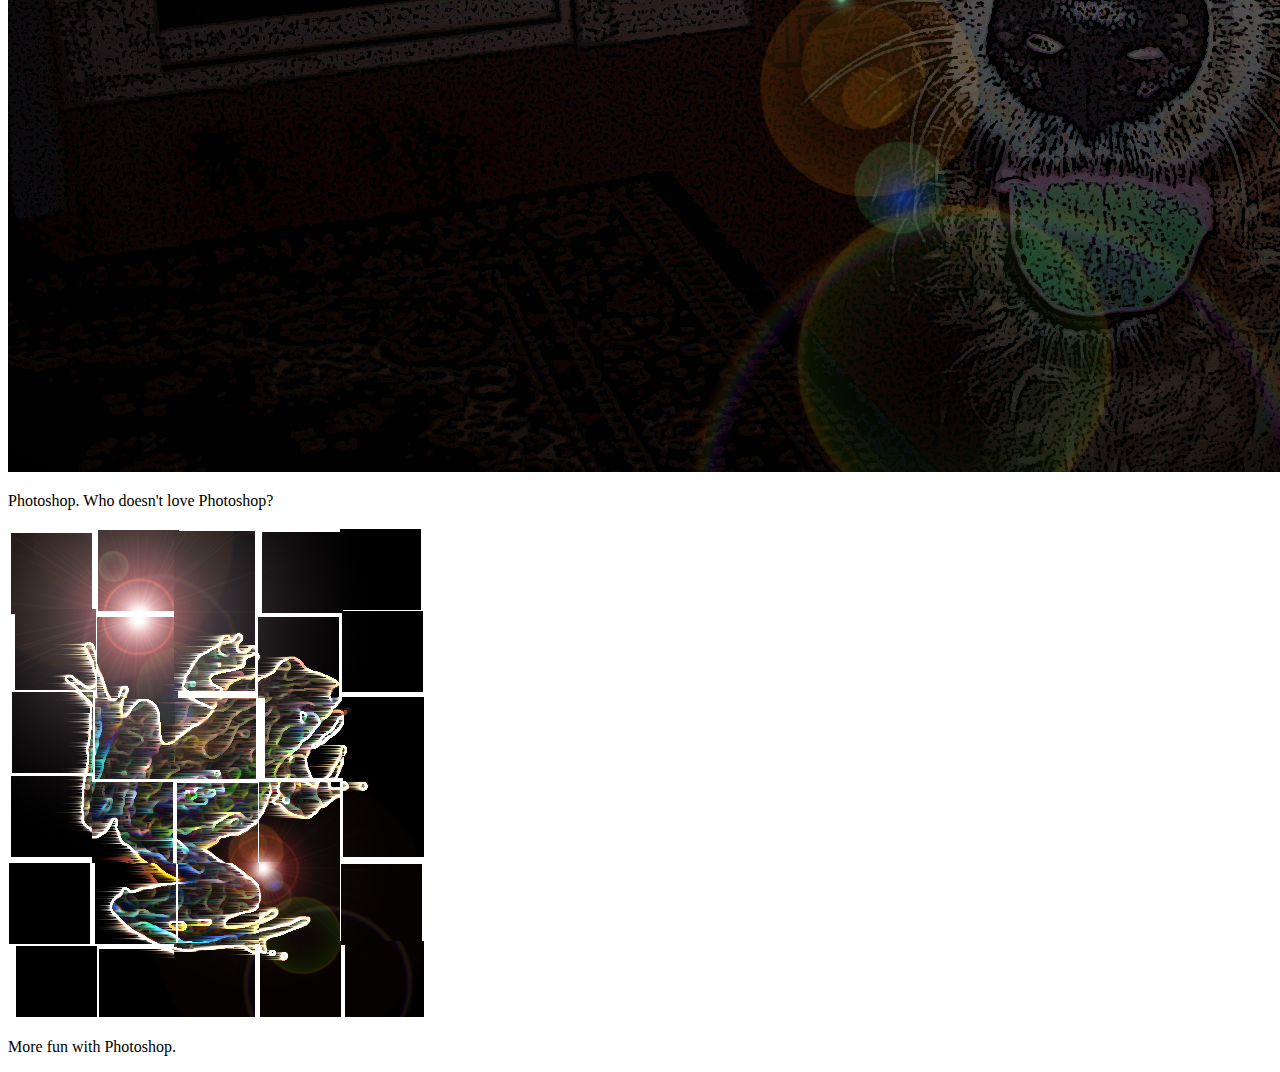
<file: artWork.html>
<!DOCTYPE html>
<html>
  <head>
    <meta charset="utf-8">
    <title></title>
    <link rel="stylesheet" href="https://maxcdn.bootstrapcdn.com/bootstrap/4.0.0-beta.3/css/bootstrap.min.css" integrity="sha384-Zug+QiDoJOrZ5t4lssLdxGhVrurbmBWopoEl+M6BdEfwnCJZtKxi1KgxUyJq13dy" crossorigin="anonymous">
  </head>
  <body>
    <div class="row">
      <div class="col-md-3">
        <div class="card" style="width: 18rem;">
          <img class="card-img-top" src="images\cards\Shaman.JPG" alt="Card image cap">
          <div class="card-body">
            <p class="card-text">
              An agent of Pestilence.  Prismacolor markers and colored pencils.
            </p>
          </div>
        </div>
      </div>
      <div class="col-md-3">
        <div class="card" style="width: 18rem;">
          <img class="card-img-top" src="images\cards\Mask.JPG" alt="Card image cap">
          <div class="card-body">
            <p class="card-text">
              A powerful artifact of the Rat God.  Prismacolor markers and colored pencils.
            </p>
          </div>
        </div>
      </div>
      <div class="col-md-3">
        <div class="card" style="width: 18rem;">
          <img class="card-img-top" src="images\cards\Golem.JPG" alt="Card image cap">
          <div class="card-body">
            <p class="card-text">
              Steam punk / clockwork armor. Created with prismacolor markers and colored pencils.
            </p>
          </div>
        </div>
      </div>
      <div class="col-md-3">
        <div class="card" style="width: 18rem;">
          <img class="card-img-top" src="images\cards\Bluebottle.jpg" alt="Card image cap">
          <div class="card-body">
            <p class="card-text">
              Here's a fantasy character; a hot-tempered Halfling that rides an enormous pit bull that thinks she is a lap dog.
              This image was created using prismacolor markers and colored pencils.
            </p>
          </div>
        </div>
      </div>
    </div>

    <br />

    <div class="row">
      <div class="col-md-3">
        <div class="card" style="width: 18rem;">
          <img class="card-img-top" src="images\cards\JetMoto1.JPG" alt="Card image cap">
          <div class="card-body">
            <p class="card-text">
              Early design for a jet bike in Jet Moto 2124.  The wings and skids are meant to be animated.
              In this case, I created an outline and then photocopied it so many color variations could be made.
              Prismacolor markers and colored pencils.
            </p>
          </div>
        </div>
      </div>
      <div class="col-md-3">
        <div class="card" style="width: 18rem;">
          <img class="card-img-top" src="images\cards\JetMoto2.JPG" alt="Card image cap">
          <div class="card-body">
            <p class="card-text">
              Another jet bike for Jet Moto 2124.  Prismacolor markers and colored pencils.
            </p>
          </div>
        </div>
      </div>
    <div class="col-md-3">
      <div class="card" style="width: 18rem;">
        <img class="card-img-top" src="images\cards\VirusBot1.JPG" alt="Card image cap">
        <div class="card-body">
          <p class="card-text">
            Part of the BOTS game concept.  Various hard points can accommodate different load outs.
            Prismacolor markers and colored pencils.
          </p>
        </div>
      </div>
    </div>
    <div class="col-md-3">
      <div class="card" style="width: 18rem;">
        <img class="card-img-top" src="images\cards\VirusBot2.JPG" alt="Card image cap">
        <div class="card-body">
          <p class="card-text">
            Alternate color variation for BOTS game concept.  Prismacolor markers and colored pencils.
          </p>
        </div>
      </div>
    </div>
  </div>

    <br />

    <div class="row">
      <div class="col-md-3">
        <div class="card" style="width: 18rem;">
          <img class="card-img-top" src="images\cards\First.jpg" alt="Card image cap">
          <div class="card-body">
            <p class="card-text">
              More fantasy characters.  Ink and acrylic paint.
            </p>
          </div>
        </div>
      </div>
      <div class="col-md-3">
        <div class="card" style="width: 18rem;">
          <img class="card-img-top" src="images\cards\cozzy.jpg" alt="Card image cap">
          <div class="card-body">
            <p class="card-text">Photoshop.  Who doesn't love Photoshop?</p>
          </div>
        </div>
      </div>
      <div class="col-md-3">
        <div class="card" style="width: 18rem;">
          <img class="card-img-top" src="images\cards\test.jpg" alt="Card image cap">
          <div class="card-body">
            <p class="card-text">More fun with Photoshop.</p>
          </div>
        </div>
      </div>
    </div>







    <script src="https://code.jquery.com/jquery-3.2.1.slim.min.js" integrity="sha384-KJ3o2DKtIkvYIK3UENzmM7KCkRr/rE9/Qpg6aAZGJwFDMVNA/GpGFF93hXpG5KkN" crossorigin="anonymous"></script>
    <script src="https://cdnjs.cloudflare.com/ajax/libs/popper.js/1.12.9/umd/popper.min.js" integrity="sha384-ApNbgh9B+Y1QKtv3Rn7W3mgPxhU9K/ScQsAP7hUibX39j7fakFPskvXusvfa0b4Q" crossorigin="anonymous"></script>
    <script src="https://maxcdn.bootstrapcdn.com/bootstrap/4.0.0-beta.3/js/bootstrap.min.js" integrity="sha384-a5N7Y/aK3qNeh15eJKGWxsqtnX/wWdSZSKp+81YjTmS15nvnvxKHuzaWwXHDli+4" crossorigin="anonymous"></script>
  </body>
</html>
</file>
<file: css/default.css>
/*
=====================================================================
*   Ceevee v1.0 Default Stylesheet
*   url: styleshout.com
*   03-17-2014
=====================================================================

TOC:
a. Webfonts and Icon fonts
b. Reset
c. Default Styles
   1. Basic
   2. Typography
   3. Links
   4. Images
   5. Buttons
   6. Forms
d. Grid
e. Others
   1. Clearing
   2. Misc

=====================================================================  */

/* ------------------------------------------------------------------ */
/* a. Webfonts and Icon fonts
 ------------------------------------------------------------------ */

@import url("fonts.css");
@import url("fontello/css/fontello.css");
@import url("font-awesome/css/font-awesome.min.css");

/* ------------------------------------------------------------------
/* b. Reset
      Adapted from:
      Normalize.css - https://github.com/necolas/normalize.css/
      HTML5 Doctor Reset - html5doctor.com/html-5-reset-stylesheet/
/* ------------------------------------------------------------------ */

html, body, div, span, object, iframe,
h1, h2, h3, h4, h5, h6, p, blockquote, pre,
abbr, address, cite, code,
del, dfn, em, img, ins, kbd, q, samp,
small, strong, sub, sup, var,
b, i,
dl, dt, dd, ol, ul, li,
fieldset, form, label, legend,
table, caption, tbody, tfoot, thead, tr, th, td,
article, aside, canvas, details, figcaption, figure,
footer, header, hgroup, menu, nav, section, summary,
time, mark, audio, video {
   margin: 0;
   padding: 0;
   border: 0;
   outline: 0;
   font-size: 100%;
   vertical-align: baseline;
   background: transparent;
}

article,aside,details,figcaption,figure,
footer,header,hgroup,menu,nav,section {
   display: block;
}

audio,
canvas,
video {
   display: inline-block;
}

audio:not([controls]) {
   display: none;
   height: 0;
}

[hidden] { display: none; }

code, kbd, pre, samp {
   font-family: monospace, serif;
   font-size: 1em;
}

pre {
   white-space: pre;
   white-space: pre-wrap;
   word-wrap: break-word;
}

blockquote, q { quotes: &#8220 &#8220; }

blockquote:before, blockquote:after,
q:before, q:after {
   content: '';
   content: none;
}

ins {
   background-color: #ff9;
   color: #000;
   text-decoration: none;
}

mark {
   background-color: #A7F4F6;
   color: #555;
}

del { text-decoration: line-through; }

abbr[title], dfn[title] {
   border-bottom: 1px dotted;
   cursor: help;
}

table {
   border-collapse: collapse;
   border-spacing: 0;
}


/* ------------------------------------------------------------------ */
/* c. Default and Basic Styles
      Adapted from:
      Skeleton CSS Framework - http://www.getskeleton.com/
      Typeplate Typographic Starter Kit - http://typeplate.com/
/* ------------------------------------------------------------------ */

/*  1. Basic  ------------------------------------------------------- */

*,
*:before,
*:after {
   -moz-box-sizing: border-box;
   -webkit-box-sizing: border-box;
   box-sizing: border-box;
}

html {
   font-size: 62.5%;
   -webkit-font-smoothing: antialiased;
}

body {
   background: #fff;
   font-family: 'opensans-regular', sans-serif;
   font-weight: normal;
   font-size: 15px;
   line-height: 30px;
	color: #838C95;

   -webkit-font-smoothing: antialiased; /* Fix for webkit rendering */
	-webkit-text-size-adjust: 100%;
}

/*  2. Typography
       Vertical rhythm with leading derived from 6
--------------------------------------------------------------------- */

h1, h2, h3, h4, h5, h6 {
   color: #313131;
	font-family: 'opensans-bold', sans-serif;
   font-weight: normal;
}
h1 a, h2 a, h3 a, h4 a, h5 a, h6 a { font-weight: inherit; }
h1 { font-size: 38px; line-height: 42px; margin-bottom: 12px; letter-spacing: -1px; }
h2 { font-size: 28px; line-height: 36px; margin-bottom: 6px; }
h3 { font-size: 22px; line-height: 30px; margin-bottom: 12px; }
h4 { font-size: 20px; line-height: 30px; margin-bottom: 6px; }
h5 { font-size: 18px; line-height: 30px; }
h6 { font-size: 14px; line-height: 30px; }
.subheader { }

p { margin: 0 0 30px 0; }
p img { margin: 0; }
p.lead {
   font: 19px/36px 'opensans-light', sans-serif;
   margin-bottom: 18px;
}

/* for 'em' and 'strong' tags, font-size and line-height should be same with
the body tag due to rendering problems in some browsers */
em { font: 15px/30px 'opensans-italic', sans-serif; }
strong, b { font: 15px/30px 'opensans-bold', sans-serif; }
small { font-size: 11px; line-height: inherit; }

/*	Blockquotes */
blockquote {
   margin: 30px 0px;
   padding-left: 40px;
   position: relative;
}
blockquote:before {
   content: "\201C";
   opacity: 0.45;
   font-size: 80px;
   line-height: 0px;
   margin: 0;
   font-family: arial, sans-serif;

   position: absolute;
   top:  30px;
	left: 0;
}
blockquote p {
   font-family: 'librebaskerville-italic', serif;
   padding: 0;
   font-size: 18px;
   line-height: 36px;
}
blockquote cite {
   display: block;
   font-size: 12px;
   font-style: normal;
   line-height: 18px;
}
blockquote cite:before { content: "\2014 \0020"; }
blockquote cite a,
blockquote cite a:visited { color: #8B9798; border: none }

/* ---------------------------------------------------------------------
/*  Pull Quotes Markup
/*
    <aside class="pull-quote">
		<blockquote>
			<p></p>
		</blockquote>
	 </aside>
/*
/* --------------------------------------------------------------------- */
.pull-quote {
   position: relative;
	padding: 18px 30px 18px 0px;
}
.pull-quote:before,
.pull-quote:after {
	height: 1em;
	opacity: 0.45;
	position: absolute;
	font-size: 80px;
   font-family: Arial, Sans-Serif;
}
.pull-quote:before {
	content: "\201C";
	top:  33px;
	left: 0;
}
.pull-quote:after {
	content: '\201D';
	bottom: -33px;
	right: 0;
}
.pull-quote blockquote {
   margin: 0;
}
.pull-quote blockquote:before {
   content: none;
}

/* Abbreviations */
abbr {
   font-family: 'opensans-bold', sans-serif;
	font-variant: small-caps;
	text-transform: lowercase;
   letter-spacing: .5px;
	color: gray;
}
abbr:hover { cursor: help; }

/* drop cap */
.drop-cap:first-letter {
	float: left;
	margin: 0;
	padding: 14px 6px 0 0;
	font-size: 84px;
	font-family: /* Copperplate */ 'opensans-bold', sans-serif;
   line-height: 60px;
	text-indent: 0;
	background: transparent;
	color: inherit;
}

hr { border: solid #E3E3E3; border-width: 1px 0 0; clear: both; margin: 11px 0 30px; height: 0; }


/*  3. Links  ------------------------------------------------------- */

a, a:visited {
   text-decoration: none;
   outline: 0;
   color: #11ABB0;

   -webkit-transition: color .3s ease-in-out;
   -moz-transition: color .3s ease-in-out;
   -o-transition: color .3s ease-in-out;
   transition: color .3s ease-in-out;
}
a:hover, a:focus { color: #313131; }
p a, p a:visited { line-height: inherit; }


/*  4. List  --------------------------------------------------------- */

ul, ol { margin-bottom: 24px; margin-top: 12px; }
ul { list-style: none outside; }
ol { list-style: decimal; }
ol, ul.square, ul.circle, ul.disc { margin-left: 30px; }
ul.square { list-style: square outside; }
ul.circle { list-style: circle outside; }
ul.disc { list-style: disc outside; }
ul ul, ul ol,
ol ol, ol ul { margin: 6px 0 6px 30px; }
ul ul li, ul ol li,
ol ol li, ol ul li { margin-bottom: 6px; }
li { line-height: 18px; margin-bottom: 12px; }
ul.large li { }
li p { }


/* ---------------------------------------------------------------------
/*  Stats Tab Markup

    <ul class="stats-tabs">
		<li><a href="#">[value]<b>[name]</b></a></li>
	 </ul>

    Extend this object into your markup.
/*
/* --------------------------------------------------------------------- */
.stats-tabs {
   padding: 0;
   margin: 24px 0;
}
.stats-tabs li {
	display: inline-block;
	margin: 0 10px 18px 0;
	padding: 0 10px 0 0;
	border-right: 1px solid #ccc;
}
.stats-tabs li:last-child {
	margin: 0;
	padding: 0;
	border: none;
}
.stats-tabs li a {
	display: inline-block;
	font-size: 22px;
	font-family: 'opensans-bold', sans-serif;
   border: none;
   color: #313131;
}
.stats-tabs li a:hover {
   color:#11ABB0;
}
.stats-tabs li a b {
	display: block;
	margin: 6px 0 0 0;
	font-size: 13px;
	font-family: 'opensans-regular', sans-serif;
   color: #8B9798;
}

/* definition list */
dl { margin: 12px 0; }
dt { margin: 0; color:#11ABB0; }
dd { margin: 0 0 0 20px; }

/* Lining Definition Style Markup */
.lining dt,
.lining dd {
	display: inline;
	margin: 0;
}
.lining dt + dt:before,
.lining dd + dt:before {
	content: "\A";
	white-space: pre;
}
.lining dd + dd:before {
	content: ", ";
}
.lining dd:before {
	content: ": ";
	margin-left: -0.2em;
}

/* Dictionary Definition Style Markup */
.dictionary-style dt {
	display: inline;
	counter-reset: definitions;
}
.dictionary-style dt + dt:before {
	content: ", ";
	margin-left: -0.2em;
}
.dictionary-style dd {
	display: block;
	counter-increment: definitions;
}
.dictionary-style dd:before {
	content: counter(definitions, decimal) ". ";
}

/* Pagination */
.pagination {
   margin: 36px auto;
   text-align: center;
}
.pagination ul li {
   display: inline-block;
   margin: 0;
   padding: 0;
}
.pagination .page-numbers {
   font: 15px/18px 'opensans-bold', sans-serif;
   display: inline-block;
   padding: 6px 10px;
   margin-right: 3px;
   margin-bottom: 6px;
	color: #6E757C;
	background-color: #E6E8EB;

	-webkit-transition: all 200ms ease-in-out;
	-moz-transition: all 200ms ease-in-out;
	-o-transition: all 200ms ease-in-out;
	-ms-transition: all 200ms ease-in-out;
	transition: all 200ms ease-in-out;

   -moz-border-radius: 3px;
   -webkit-border-radius: 3px;
   -khtml-border-radius: 3px;
	border-radius: 3px;
}
.pagination .page-numbers:hover {
   background: #838A91;
   color: #fff;
}
.pagination .current,
.pagination .current:hover {
   background-color: #11ABB0;
   color: #fff;
}
.pagination .inactive,
.pagination .inactive:hover {
   background-color: #E6E8EB;
	color: #A9ADB2;
}
.pagination .prev, .pagination .next {}

/*  5. Images  --------------------------------------------------------- */

img {
   max-width: 100%;
   height: auto;
}
img.pull-right { margin: 12px 0px 0px 18px; }
img.pull-left { margin: 12px 18px 0px 0px; }

/*  6. Buttons  --------------------------------------------------------- */

.button,
.button:visited,
button,
input[type="submit"],
input[type="reset"],
input[type="button"] {
   font: 16px/30px 'opensans-bold', sans-serif;
   background: #11ABB0;
   display: inline-block;
	text-decoration: none;
   letter-spacing: 0;
   color: #fff;
	padding: 12px 20px;
	margin-bottom: 18px;
   border: none;
   cursor: pointer;
   height: auto;

   -webkit-transition: all .2s ease-in-out;
	-moz-transition: all .2s ease-in-out;
	-o-transition: all .2s ease-in-out;
	-ms-transition: all .2s ease-in-out;
	transition: all .2s ease-in-out;

   -moz-border-radius: 3px;
   -webkit-border-radius: 3px;
   -khtml-border-radius: 3px;
   border-radius: 3px;
}

.button:hover,
button:hover,
input[type="submit"]:hover,
input[type="reset"]:hover,
input[type="button"]:hover {
   background: #3d4145;
   color: #fff;
}

.button:active,
button:active,
input[type="submit"]:active,
input[type="reset"]:active,
input[type="button"]:active {
   background: #3d4145;
   color: #fff;
}

.button.full-width,
button.full-width,
input[type="submit"].full-width,
input[type="reset"].full-width,
input[type="button"].full-width {
	width: 100%;
	padding-left: 0 !important;
	padding-right: 0 !important;
	text-align: center;
}

/* Fix for odd Mozilla border & padding issues */
button::-moz-focus-inner,
input::-moz-focus-inner {
    border: 0;
    padding: 0;
}


/*  7. Forms  --------------------------------------------------------- */

form { margin-bottom: 24px; }
fieldset { margin-bottom: 24px; }

input[type="text"],
input[type="password"],
input[type="email"],
textarea,
select {
   display: block;
   padding: 18px 15px;
   margin: 0 0 24px 0;
   border: 0;
   outline: none;
   vertical-align: middle;
   min-width: 225px;
	max-width: 100%;
   font-size: 15px;
   line-height: 24px;
	color: #647373;
	background: #D3D9D9;

}

/* select { padding: 0;
   width: 220px;
   } */

input[type="text"]:focus,
input[type="password"]:focus,
input[type="email"]:focus,
textarea:focus {
   color: #B3B7BC;
	background-color: #3d4145;
}

textarea { min-height: 220px; }

label,
legend {
   font: 16px/24px 'opensans-bold', sans-serif;
	margin: 12px 0;
   color: #3d4145;
   display: block;
}
label span,
legend span {
	color: #8B9798;
   font: 14px/24px 'opensans-regular', sans-serif;
}

input[type="checkbox"],
input[type="radio"] {
    font-size: 15px;
    color: #737373;
}

input[type="checkbox"] { display: inline; }

/* 8. Tabs  --------------------------------------------------------- */

/* Style the tab */
.tab {
    overflow: hidden;
    background-color: #333;
    width: 335.3px;
    border-radius: 5px;
    font: 'opensans-bold', sans-serif;
}

/* Style the buttons inside the tab */
.tab button {
    background-color: inherit;
    float: left;
    border: none;
    outline: none;
    cursor: pointer;
    margin: 0;
    padding: 14px 16px;
    transition: 0.3s;
    font-size: 17px;
    color: #fff;
}

/* Change background color of buttons on hover */
.tab button:hover {
    color: red;
}

/* Create an active/current tablink class */
.tab button.active {
    background-color: red;
    color: yellow;
}

/* Style the tab content */
.tabcontent {
    display: none;
    font-size: 25px;
    font-weight: normal;
    padding: 6px 12px;
    -webkit-animation: fadeEffect 1s;
    animation: fadeEffect 1s;
}

/* Fade in tabs */
@-webkit-keyframes fadeEffect {
    from {opacity: 0;}
    to {opacity: 1;}
}

@keyframes fadeEffect {
    from {opacity: 0;}
    to {opacity: 1;}
}

/* ------------------------------------------------------------------ */
/* d. Grid
---------------------------------------------------------------------
   gutter = 40px.
/* ------------------------------------------------------------------ */

/* default
--------------------------------------------------------------- */
.row {
   width: 96%;
   max-width: 1020px;
   margin: 0 auto;
}
/* fixed width for IE8 */
.ie .row { width: 1000px ; }

.narrow .row { max-width: 980px; }

.row .row { width: auto; max-width: none; margin: 0 -20px; }

/* row clearing */
.row:before,
.row:after {
    content: " ";
    display: table;
}
.row:after {
    clear: both;
}

.column, .columns {
   position: relative;
   padding: 0 20px;
   min-height: 1px;
   float: left;
}
.column.centered, .columns.centered  {
    float: none;
    margin: 0 auto;
}

/* removed gutters */
.row.collapsed > .column,
.row.collapsed > .columns,
.column.collapsed, .columns.collapsed  { padding: 0; }

[class*="column"] + [class*="column"]:last-child { float: right; }
[class*="column"] + [class*="column"].end { float: right; }

/* column widths */
.row .one         { width: 8.33333%; }
.row .two         { width: 16.66667%; }
.row .three       { width: 25%; }
.row .four        { width: 33.33333%; }
.row .five        { width: 41.66667%; }
.row .six         { width: 50%; }
.row .seven       { width: 58.33333%; }
.row .eight       { width: 66.66667%; }
.row .nine        { width: 75%; }
.row .ten         { width: 83.33333%; }
.row .eleven      { width: 91.66667%; }
.row .twelve      { width: 100%; }

/* Offsets */
.row .offset-1    { margin-left: 8.33333%; }
.row .offset-2    { margin-left: 16.66667%; }
.row .offset-3    { margin-left: 25%; }
.row .offset-4    { margin-left: 33.33333%; }
.row .offset-5    { margin-left: 41.66667%; }
.row .offset-6    { margin-left: 50%; }
.row .offset-7    { margin-left: 58.33333%; }
.row .offset-8    { margin-left: 66.66667%; }
.row .offset-9    { margin-left: 75%; }
.row .offset-10   { margin-left: 83.33333%; }
.row .offset-11   { margin-left: 91.66667%; }

/* Push/Pull */
.row .push-1      { left: 8.33333%; }
.row .pull-1      { right: 8.33333%; }
.row .push-2      { left: 16.66667%; 	}
.row .pull-2      { right: 16.66667%; }
.row .push-3      { left: 25%; }
.row .pull-3      { right: 25%;	}
.row .push-4      { left: 33.33333%; }
.row .pull-4      { right: 33.33333%; }
.row .push-5      { left: 41.66667%; }
.row .pull-5      { right: 41.66667%; }
.row .push-6      { left: 50%; }
.row .pull-6      { right: 50%; }
.row .push-7      { left: 58.33333%; }
.row .pull-7      { right: 58.33333%; }
.row .push-8      { left: 66.66667%; 	}
.row .pull-8      { right: 66.66667%; }
.row .push-9      { left: 75%; }
.row .pull-9      { right: 75%; }
.row .push-10     { left: 83.33333%; }
.row .pull-10     { right: 83.33333%; }
.row .push-11     { left: 91.66667%; }
.row .pull-11     { right: 91.66667%; }

/* block grids
--------------------------------------------------------------------- */
.bgrid-sixths [class*="column"]   { width: 16.66667%; }
.bgrid-quarters [class*="column"] { width: 25%; }
.bgrid-thirds [class*="column"]   { width: 33.33333%; }
.bgrid-halves [class*="column"]   { width: 50%; }

[class*="bgrid"] [class*="column"] + [class*="column"]:last-child { float: left; }

/* Left clearing for block grid columns - columns that changes width in
different screen sizes. Allows columns with different heights to align
properly.
--------------------------------------------------------------------- */
.first { clear: left; }   /* first column in default screen */
.s-first { clear: none; } /* first column in smaller screens */

/* smaller screens
--------------------------------------------------------------- */
@media only screen and (max-width: 900px) {

   /* block grids on small screens */
   .s-bgrid-sixths [class*="column"]   { width: 16.66667%; }
   .s-bgrid-quarters [class*="column"] { width: 25%; }
   .s-bgrid-thirds [class*="column"]   { width: 33.33333%; }
   .s-bgrid-halves [class*="column"]   { width: 50%; }

   /* block grids left clearing */
   .first { clear: none; }
   .s-first { clear: left; }

}

/* mobile wide/smaller tablets
--------------------------------------------------------------- */
@media only screen and (max-width: 767px) {

   .row {
	   width: 460px;
	   margin: 0 auto;
      padding: 0;
	}
   .column, .columns {
	   width: auto !important;
	   float: none;
	   margin-left: 0;
	   margin-right: 0;
      padding: 0 30px;
   }
   .row .row { width: auto; max-width: none; margin: 0 -30px; }

   [class*="column"] + [class*="column"]:last-child { float: none; }
   [class*="bgrid"] [class*="column"] + [class*="column"]:last-child { float: none; }

   /* Offsets */
   .row .offset-1    { margin-left: 0%; }
   .row .offset-2    { margin-left: 0%; }
   .row .offset-3    { margin-left: 0%; }
   .row .offset-4    { margin-left: 0%; }
   .row .offset-5    { margin-left: 0%; }
   .row .offset-6    { margin-left: 0%; }
   .row .offset-7    { margin-left: 0%; }
   .row .offset-8    { margin-left: 0%; }
   .row .offset-9    { margin-left: 0%; }
   .row .offset-10   { margin-left: 0%; }
   .row .offset-11   { margin-left: 0%; }
}

/* mobile narrow
--------------------------------------------------------------- */
@media only screen and (max-width: 460px) {

   .row { width: auto; }

}

/* larger screens
--------------------------------------------------------------- */
@media screen and (min-width: 1200px) {

   .wide .row { max-width: 1180px; }

}

/* ------------------------------------------------------------------ */
/* e. Others
/* ------------------------------------------------------------------ */

/*  1. Clearing
    (http://nicolasgallagher.com/micro-clearfix-hack/
--------------------------------------------------------------------- */

.cf:before,
.cf:after {
    content: " ";
    display: table;
}
.cf:after {
    clear: both;
}

/*  2. Misc -------------------------------------------------------- */

.remove-bottom { margin-bottom: 0 !important; }
.half-bottom { margin-bottom: 12px !important; }
.add-bottom { margin-bottom: 24px !important; }
.no-border { border: none; }

.text-center  { text-align: center !important; }
.text-left    { text-align: left !important; }
.text-right   { text-align: right !important; }
.pull-left    { float: left !important; }
.pull-right   { float: right !important; }
.align-center {
	margin-left: auto !important;
	margin-right: auto !important;
	text-align: center !important;
}
</file>
<file: css/layout.css>
/*
=====================================================================
*   Ceevee v1.0 Layout Stylesheet
*   url: styleshout.com
*   03-18-2014
=====================================================================

   TOC:
   a. General Styles
   b. Header Styles
   c. About Section
   d. Resume Section
   e. Portfolio Section
   f. Call To Action Section
   g. Testimonials Section
   h. Contact Section
   i. Footer

===================================================================== */

/* ------------------------------------------------------------------ */
/* a. General Styles
/* ------------------------------------------------------------------ */

body { background: #0f0f0f; }

/* ------------------------------------------------------------------ */
/* b. Header Styles
/* ------------------------------------------------------------------ */

header {
   position: relative;
   height: 800px;
   min-height: 500px;
   width: 100%;
   background: #161415 url(../images/header-background2.jpg) no-repeat top center;
   background-size: cover !important;
	-webkit-background-size: cover !important;
   text-align: center;
   overflow: hidden;
}

/* vertically center banner section */
header:before {
   content: '';
   display: inline-block;
   vertical-align: middle;
   height: 100%;
}
header .banner {
   display: inline-block;
   vertical-align: middle;
   margin: 0 auto;
   width: 85%;
   padding-bottom: 30px;s
   text-align: center;
}

header .banner-text { width: 100%; }
header .banner-text h1 {
   font: 90px/1.1em 'opensans-bold', sans-serif;
   color: #fff;
   letter-spacing: -2px;
   margin: 0 auto 18px auto;
   text-shadow: 0px 1px 3px rgba(0, 0, 0, .8);
}
header .banner-text h3 {
   background: rgba(247,239,247,0.5);
   border-radius: 25px;
   font: 18px/1.9em 'librebaskerville-regular', serif;
   color: #000;
   margin: 0 auto;
   width: 70%;
   text-shadow: 0px 1px 2px rgba(0, 0, 0, .5);
}
header .banner-text h3 span,
header .banner-text h3 a {
   color: #fff;
}
header .banner-text hr {
   width: 60%;
   margin: 18px auto 24px auto;
   border-color: #2F2D2E;
   border-color: rgba(150, 150, 150, .1);
}

/* header social links */
header .social {
   margin: 24px 0;
   padding: 0;
   font-size: 30px;
   text-shadow: 0px 1px 2px rgba(0, 0, 0, .8);
}
header .social li {
   display: inline-block;
   margin: 0 15px;
   padding: 0;
}
header .social li a { color: #fff; }
header .social li a:hover { color: #11ABB0; }

/* scrolldown link */
header .scrolldown a {
   position: absolute;
   bottom: 30px;
   left: 50%;
   margin-left: -29px;
   color: #fff;
   display: block;
   height: 42px;
   width: 42px;
   font-size: 42px;
   line-height: 42px;
   color: #fff;
   border-radius: 100%;

   -webkit-transition: all .3s ease-in-out;
   -moz-transition: all .3s ease-in-out;
   -o-transition: all .3s ease-in-out;
   transition: all .3s ease-in-out;
}
header .scrolldown a:hover { color: #11ABB0; }

/* primary navigation
--------------------------------------------------------------------- */
#nav-wrap ul, #nav-wrap li, #nav-wrap a {
	 margin: 0;
	 padding: 0;
	 border: none;
	 outline: none;
}

/* nav-wrap */
#nav-wrap {
   font: 12px 'opensans-bold', sans-serif;
   width: 100%;
   text-transform: uppercase;
   letter-spacing: 2.5px;
   margin: 0 auto;
   z-index: 100;
   position: fixed;
   left: 0;
   top: 0;
}
.opaque { background-color: #333; }

/* hide toggle button */
#nav-wrap > a.mobile-btn { display: none; }

ul#nav {
   min-height: 48px;
   width: auto;

   /* center align the menu */
   text-align: center;
}
ul#nav li {
   position: relative;
   list-style: none;
   height: 48px;
   display: inline-block;
}

/* Links */
ul#nav li a {

/* 8px padding top + 8px padding bottom + 32px line-height = 48px */

   display: inline-block;
   padding: 8px 13px;
   line-height: 32px;
	text-decoration: none;
   text-align: left;
   color: red;

	-webkit-transition: color .2s ease-in-out;
	-moz-transition: color .2s ease-in-out;
	-o-transition: color .2s ease-in-out;
	-ms-transition: color .2s ease-in-out;
	transition: color .2s ease-in-out;
}

ul#nav li a:active { background-color: transparent !important; }
/* ul#nav li.current a { color: #F06000; } */
ul#nav li.current a { color: yellow; }

/* ------------------------------------------------------------------ */
/* c. About Section
/* ------------------------------------------------------------------ */

#about {
   background: #2B2B2B;
   padding-top: 96px;
   padding-bottom: 66px;
   overflow: hidden;
}

#about a, #about a:visited  { color: #fff; }
#about a:hover, #about a:focus { color: #11ABB0; }

#about h2 {
   font: 22px/30px 'opensans-bold', sans-serif;
   color: #fff;
   margin-bottom: 12px;
}
#about p {
   line-height: 30px;
   color: #7A7A7A;
}
#about .profile-pic {
   position: relative;
   width: 120px;
   height: 120px;
   border-radius: 100%;
}
#about .contact-details { width: 41.66667%; }
#about .download {
   width: 58.33333%;
   padding-top: 6px;
}
#about .main-col { padding-right: 5%; }
#about .download .button {
   margin-top: 6px;
   background: #444;
}
#about .download .button:hover {
   background: #fff;
   color: #2B2B2B;
}
#about .download .button i {
   margin-right: 15px;
   font-size: 20px;
}


/* ------------------------------------------------------------------ */
/* d. Resume Section
/* ------------------------------------------------------------------ */

#resume {
   background: #fff;
   padding-top: 90px;
   padding-bottom: 72px;
   overflow: hidden;
}

#resume a, #resume a:visited  { color: #11ABB0; }
#resume a:hover, #resume a:focus { color: #313131; }

#resume h1 {
   font: 18px/24px 'opensans-bold', sans-serif;
   text-transform: uppercase;
   letter-spacing: 1px;
}
#resume h1 span {
   border-bottom: 3px solid #11ABB0;
   padding-bottom: 6px;
}
#resume h3 {
   font: 25px/30px 'opensans-bold', sans-serif;
}

#resume .header-col { padding-top: 9px; }
#resume .main-col { padding-right: 10%; }

.education, .work {
   margin-bottom: 48px;
   padding-bottom: 24px;
   border-bottom: 1px solid #E8E8E8;
}
#resume .info {
   font: 16px/24px 'librebaskerville-italic', serif;
   color: #6E7881;
   margin-bottom: 18px;
   margin-top: 9px;
}
#resume .info span {
   margin-right: 5px;
   margin-left: 5px;
}
#resume .date {
   font: 15px/24px 'opensans-regular', sans-serif;
   margin-top: 6px;
}

/*----------------------------------------------*/
/*	Skill Bars
/*----------------------------------------------*/

.bars {
	width: 95%;
	float: left;
	padding: 0;
	text-align: left;
}
.bars .skills {
  	margin-top: 36px;
   list-style: none;
}
.bars li {
   position: relative;
  	margin-bottom: 60px;
  	background: #ccc;
  	height: 42px;
  	border-radius: 3px;
}
.bars li em {
	font: 15px 'opensans-bold', sans-serif;
   color: #313131;
	text-transform: uppercase;
   letter-spacing: 2px;
	font-weight: normal;
   position: relative;
	top: -36px;
}
.bar-expand {
   position: absolute;
   left: 0;
   top: 0;

   margin: 0;
   padding-right: 24px;
  	background: #313131;
   display: inline-block;
  	height: 42px;
   line-height: 42px;
   border-radius: 3px 0 0 3px;
}

.photoshop {
  	width: 60%;
  	-moz-animation: photoshop 2s ease;
  	-webkit-animation: photoshop 2s ease;
}
.illustrator {
  	width: 55%;
  	-moz-animation: illustrator 2s ease;
  	-webkit-animation: illustrator 2s ease;
}
.wordpress {
  	width: 50%;
  	-moz-animation: wordpress 2s ease;
  	-webkit-animation: wordpress 2s ease;
}
.css {
  	width: 90%;
  	-moz-animation: css 2s ease;
  	-webkit-animation: css 2s ease;
}
.html5 {
  	width: 80%;
  	-moz-animation: html5 2s ease;
  	-webkit-animation: html5 2s ease;
}
.jquery {
  	width: 50%;
  	-moz-animation: jquery 2s ease;
  	-webkit-animation: jquery 2s ease;
}

@-moz-keyframes photoshop {
  0%   { width: 0px;  }
  100% { width: 60%;  }
}
@-moz-keyframes illustrator {
  0%   { width: 0px;  }
  100% { width: 55%;  }
}
@-moz-keyframes wordpress {
  0%   { width: 0px;  }
  100% { width: 50%;  }
}
@-moz-keyframes css {
  0%   { width: 0px;  }
  100% { width: 90%;  }
}
@-moz-keyframes html5 {
  0%   { width: 0px;  }
  100% { width: 80%;  }
}
@-moz-keyframes jquery {
  0%   { width: 0px;  }
  100% { width: 50%;  }
}

@-webkit-keyframes photoshop {
  0%   { width: 0px;  }
  100% { width: 60%;  }
}
@-webkit-keyframes illustrator {
  0%   { width: 0px;  }
  100% { width: 55%;  }
}
@-webkit-keyframes wordpress {
  0%   { width: 0px;  }
  100% { width: 50%;  }
}
@-webkit-keyframes css {
  0%   { width: 0px;  }
  100% { width: 90%;  }
}
@-webkit-keyframes html5 {
  0%   { width: 0px;  }
  100% { width: 80%;  }
}
@-webkit-keyframes jquery {
  0%   { width: 0px;  }
  100% { width: 50%;  }
}

/* ------------------------------------------------------------------ */
/* e. Portfolio Section
/* ------------------------------------------------------------------ */

#portfolio {
   background: #ebeeee;
   padding-top: 90px;
   padding-bottom: 60px;
}
#portfolio h1 {
   font: 15px/24px 'opensans-semibold', sans-serif;
   text-transform: uppercase;
   letter-spacing: 1px;
   text-align: center;
   margin-bottom: 48px;
   color: #95A3A3;
}

/* Portfolio Content */
#portfolio-wrapper .columns { margin-bottom: 36px; }
.portfolio-item .item-wrap {
   background: #fff;
   overflow: hidden;
   position: relative;

   -webkit-transition: all 0.3s ease-in-out;
	-moz-transition: all 0.3s ease-in-out;
	-o-transition: all 0.3s ease-in-out;
	-ms-transition: all 0.3s ease-in-out;
	transition: all 0.3s ease-in-out;
}
.portfolio-item .item-wrap a {
   display: block;
   cursor: pointer;
}

/* overlay */
.portfolio-item .item-wrap .overlay {
   position: absolute;
   left: 0;
   top: 0;
   width: 100%;
   height: 100%;

	opacity: 0;
	-moz-opacity: 0;
	filter:alpha(opacity=0);

   -webkit-transition: opacity 0.3s ease-in-out;
	-moz-transition: opacity 0.3s ease-in-out;
	-o-transition: opacity 0.3s ease-in-out;
	transition: opacity 0.3s ease-in-out;

   background: url(../images/overlay-bg.png) repeat;
}
.portfolio-item .item-wrap .link-icon {
   display: block;
   color: #fff;
   height: 30px;
   width: 30px;
   font-size: 18px;
   line-height: 30px;
   text-align: center;

   opacity: 0;
	-moz-opacity: 0;
	filter:alpha(opacity=0);

   -webkit-transition: opacity 0.3s ease-in-out;
	-moz-transition: opacity 0.3s ease-in-out;
	-o-transition: opacity 0.3s ease-in-out;
	transition: opacity 0.3s ease-in-out;

   position: absolute;
   top: 50%;
   left: 50%;
   margin-left: -15px;
   margin-top: -15px;
}
.portfolio-item .item-wrap img {
   vertical-align: bottom;
}
.portfolio-item .portfolio-item-meta { padding: 18px }
.portfolio-item .portfolio-item-meta h5 {
   font: 14px/21px 'opensans-bold', sans-serif;
   color: #fff;
}
.portfolio-item .portfolio-item-meta p {
   font: 12px/18px 'opensans-light', sans-serif;
   color: #c6c7c7;
   margin-bottom: 0;
}

/* on hover */
.portfolio-item:hover .overlay {
	opacity: 1;
	-moz-opacity: 1;
	filter:alpha(opacity=100);
}
.portfolio-item:hover .link-icon {
   opacity: 1;
	-moz-opacity: 1;
	filter:alpha(opacity=100);
}

/* popup modal */
.popup-modal {
	max-width: 550px;
	background: #fff;
	position: relative;
	margin: 0 auto;
}
.popup-modal .description-box { padding: 12px 36px 18px 36px; }
.popup-modal .description-box h4 {
   font: 15px/24px 'opensans-bold', sans-serif;
	margin-bottom: 12px;
   color: #111;
}
.popup-modal .description-box p {
	font: 14px/24px 'opensans-regular', sans-serif;
   color: #A1A1A1;
   margin-bottom: 12px;
}
.popup-modal .description-box .categories {
   font: 11px/21px 'opensans-light', sans-serif;
   color: #A1A1A1;
   text-transform: uppercase;
   letter-spacing: 2px;
   display: block;
   text-align: left;
}
.popup-modal .description-box .categories i {
   margin-right: 8px;
}
.popup-modal .link-box {
   padding: 18px 36px;
   background: #111;
   text-align: left;
}
.popup-modal .link-box a {
   color: #fff;
	font: 11px/21px 'opensans-bold', sans-serif;
	text-transform: uppercase;
   letter-spacing: 3px;
   cursor: pointer;
}
.popup-modal a:hover {	color: #00CCCC; }
.popup-modal a.popup-modal-dismiss { margin-left: 24px; }


/* fadein/fadeout effect for modal popup
/* ------------------------------------------------------------------ */

/* content at start */
.mfp-fade.mfp-wrap .mfp-content .popup-modal {
   opacity: 0;
   -webkit-transition: all 200ms ease-in-out;
	-moz-transition: all 200ms ease-in-out;
	-o-transition: all 200ms ease-in-out;
	-ms-transition: all 200ms ease-in-out;
   transition: all 200ms ease-in-out;
}
/* content fadein */
.mfp-fade.mfp-wrap.mfp-ready .mfp-content .popup-modal {
   opacity: 1;
}
/* content fadeout */
.mfp-fade.mfp-wrap.mfp-removing .mfp-content .popup-modal {
   opacity: 0;
}

/* ------------------------------------------------------------------ */
/* f. Call To Action Section
/* ------------------------------------------------------------------ */

#call-to-action {
   background: #212121;
   padding-top: 66px;
   padding-bottom: 48px;
}
#call-to-action h1 {
   font: 18px/24px 'opensans-bold', sans-serif;
   text-transform: uppercase;
   letter-spacing: 3px;
   color: #fff;
}
#call-to-action h1 span { display: none; }
#call-to-action .header-col h1:before {
   font-family: 'FontAwesome';
   content: "\f0ac";
	padding-right: 10px;
	font-size: 72px;
   line-height: 72px;
   text-align: left;
   float: left;
   color: #fff;
}
#call-to-action .action {
   margin-top: 12px;
}
#call-to-action h2 {
   font: 28px/36px 'opensans-bold', sans-serif;
   color: #EBEEEE;
   margin-bottom: 6px;
}
#call-to-action h2 a {
   color: inherit;
}
#call-to-action p {
   color: #636363;
   font-size: 17px;
}
/*#
call-to-action .button {
	color:#fff;
   background: #0D0D0D;
}
*/
#call-to-action .button:hover,
#call-to-action .button:active {
   background: #FFFFFF;
   color: #0D0D0D;
}
#call-to-action p span {
	font-family: 'opensans-semibold', sans-serif;
	color: #D8D8D8;
}

/* ------------------------------------------------------------------
/* g. Testimonials
/* ------------------------------------------------------------------ */

#testimonials {
   background: #1F1F1F url(../images/testimonials-bg.jpg) no-repeat center center;
   background-size: cover !important;
	-webkit-background-size: cover !important;
   background-attachment: fixed;

   position: relative;
   min-height: 200px;
   width: 100%;
   overflow: hidden;
}
#testimonials .text-container {
   padding-top: 96px;
   padding-bottom: 66px;
}
#testimonials h1 {
   font: 18px/24px 'opensans-bold', sans-serif;
   text-transform: uppercase;
   letter-spacing: 3px;
   color: #fff;
}
#testimonials h1 span { display: none; }
#testimonials .header-col { padding-top: 9px; }
#testimonials .header-col h1:before {
   font-family: 'FontAwesome';
   content: "\f10d";
	padding-right: 10px;
	font-size: 72px;
   line-height: 72px;
   text-align: left;
   float: left;
   color: #fff;
}

/*	Blockquotes */
#testimonials blockquote {
   margin: 0 0px 30px 0px;
   padding-left: 0;
   position: relative;
   text-shadow: 0px 1px 3px rgba(0, 0, 0, 1);
}
#testimonials blockquote:before { content: none; }
#testimonials blockquote p {
   font-family: 'librebaskerville-italic', serif;
   padding: 0;
   font-size: 24px;
   line-height: 48px;
   color: #fff
}
#testimonials blockquote cite {
   display: block;
   font-size: 12px;
   font-style: normal;
   line-height: 18px;
   color: #fff;
}
#testimonials blockquote cite:before { content: "\2014 \0020"; }
#testimonials blockquote cite a,
#testimonials blockquote cite a:visited { color: #8B9798; border: none }

/* Flex Slider
/* ------------------------------------------------------------------ */

/* Reset */
.flexslider a:active,
.flexslider a:focus  { outline: none; }
.slides,
.flex-control-nav,
.flex-direction-nav { margin: 0; padding: 0; list-style: none; }
.slides li { margin: 0; padding: 0;}

/* Necessary Styles */
.flexslider {
   position: relative;
   zoom: 1;
   margin: 0;
   padding: 0;
}
.flexslider .slides { zoom: 1; }
.flexslider .slides > li { position: relative; }

/* Hide the slides before the JS is loaded. Avoids image jumping */
.flexslider .slides > li { display: none; -webkit-backface-visibility: hidden; }
/* Suggested container for slide animation setups. Can replace this with your own */
.flex-container { zoom: 1; position: relative; }

/* Clearfix for .slides */
.slides:before,
.slides:after {
   content: " ";
   display: table;
}
.slides:after {
   clear: both;
}

/* No JavaScript Fallback */
/* If you are not using another script, such as Modernizr, make sure you
 * include js that eliminates this class on page load */
.no-js .slides > li:first-child { display: block; }

/* Slider Styles */
.slides { zoom: 1; }
.slides > li {
   /*margin-right: 5px; */
   overflow: hidden;
}

/* Control Nav */
.flex-control-nav {
    width: 100%;
    position: absolute;
    bottom: -20px;
    text-align: left;
}
.flex-control-nav li {
    margin: 0 6px;
    display: inline-block;
    zoom: 1;
    *display: inline;
}
.flex-control-paging li a {
    width: 12px;
    height: 12px;
    display: block;
    background: #ddd;
    background: rgba(255, 255, 255, .3);
    cursor: pointer;
    text-indent: -9999px;
    -webkit-border-radius: 20px;
    -moz-border-radius: 20px;
    -o-border-radius: 20px;
    border-radius: 20px;
    box-shadow: inset 0 0 3px rgba(255, 255, 255, .3);
}
.flex-control-paging li a:hover {
    background: #CCC;
    background: rgba(255, 255, 255, .7);
}
.flex-control-paging li a.flex-active {
    background: #fff;
    background: rgba(255, 255, 255, .9);
    cursor: default;
}

/* ------------------------------------------------------------------ */
/* h. Contact Section
/* ------------------------------------------------------------------ */

#contact {
   background: #191919;
   padding-top: 96px;
   padding-bottom: 102px;
   color: #636363;
}
#contact .section-head { margin-bottom: 42px; }

#contact a, #contact a:visited  { color: #11ABB0; }
#contact a:hover, #contact a:focus { color: #fff; }

#contact h1 {
   font: 18px/24px 'opensans-bold', sans-serif;
   text-transform: uppercase;
   letter-spacing: 3px;
   color: #EBEEEE;
   margin-bottom: 6px;
}
#contact h1 span { display: none; }
#contact h1:before {
   font-family: 'FontAwesome';
   content: "\f0e0";
	padding-right: 10px;
	font-size: 72px;
   line-height: 72px;
   text-align: left;
   float: left;
   color: #ebeeee;
}

#contact h4 {
   font: 16px/24px 'opensans-bold', sans-serif;
   color: #EBEEEE;
   margin-bottom: 6px;
}
#contact p.lead {
   font: 18px/36px 'opensans-light', sans-serif;
   padding-right: 3%;
}
#contact .header-col { padding-top: 6px; }


/* contact form */
#contact form { margin-bottom: 30px; }
#contact label {
   font: 15px/24px 'opensans-bold', sans-serif;
   margin: 12px 0;
   color: #EBEEEE;
	display: inline-block;
	float: left;
   width: 26%;
}
#contact input,
#contact textarea,
#contact select {
   padding: 18px 20px;
	color: #eee;
	background: #373233;
	margin-bottom: 42px;
	border: 0;
	outline: none;
   font-size: 15px;
   line-height: 24px;
   width: 65%;
}
#contact input:focus,
#contact textarea:focus,
#contact select:focus {
	color: #fff;
	background-color: #11ABB0;
}
#contact button.submit {
	text-transform: uppercase;
	letter-spacing: 3px;
	color:#fff;
   background: #0D0D0D;
	border: none;
   cursor: pointer;
   height: auto;
   display: inline-block;
	border-radius: 3px;
   margin-left: 26%;
}
#contact button.submit:hover {
	color: #0D0D0D;
	background: #fff;
}
#contact span.required {
	color: #11ABB0;
	font-size: 13px;
}
#message-warning, #message-success {
   display: none;
	background: #0F0F0F;
	padding: 24px 24px;
	margin-bottom: 36px;
   width: 65%;
   margin-left: 26%;
}
#message-warning { color: #D72828; }
#message-success { color: #11ABB0; }

#message-warning i,
#message-success i {
   margin-right: 10px;
}
#image-loader {
   display: none;
   position: relative;
   left: 18px;
   top: 17px;
}


/* Twitter Feed */
#twitter {
   margin-top: 12px;
   padding: 0;
}
#twitter li {
   margin: 6px 0px 12px 0;
   line-height: 30px;
}
#twitter li span {
   display: block;
}
#twitter li b a {
   font: 13px/36px 'opensans-regular', Sans-serif;
   color: #474747 !important;
   border: none;
}


/* ------------------------------------------------------------------ */
/* i. Footer
/* ------------------------------------------------------------------ */

footer {
   padding-top: 48px;
   margin-bottom: 48px;
   color: #303030;
   font-size: 14px;
   text-align: center;
   position: relative;
}

footer a, footer a:visited { color: #525252; }
footer a:hover, footer a:focus { color: #fff; }

/* copyright */
footer .copyright {
    margin: 0;
    padding: 0;
 }
footer .copyright li {
    display: inline-block;
    margin: 0;
    padding: 0;
    line-height: 24px;
}
.ie footer .copyright li {
   display: inline;
}
footer .copyright li:before {
    content: "\2022";
    padding-left: 10px;
    padding-right: 10px;
    color: #095153;
}
footer .copyright  li:first-child:before {
    display: none;
}

/* social links */
footer .social-links {
   margin: 18px 0 30px 0;
   padding: 0;
   font-size: 30px;
}
footer .social-links li {
    display: inline-block;
    margin: 0;
    padding: 0;
    margin-left: 42px;
    color: #F06000;
}

footer .social-links li:first-child { margin-left: 0; }

/* Go To Top Button */
#go-top {
	position: absolute;
	top: -24px;
   left: 50%;
   margin-left: -30px;
}
#go-top a {
	text-decoration: none;
	border: 0 none;
	display: block;
	width: 60px;
	height: 60px;
	background-color: #525252;

	-webkit-transition: all 0.2s ease-in-out;
   -moz-transition: all 0.2s ease-in-out;
   -o-transition: all 0.2s ease-in-out;
   -ms-transition: all 0.2s ease-in-out;
   transition: all 0.2s ease-in-out;

   color: #fff;
   font-size: 21px;
   line-height: 60px;
 	border-radius: 100%;
}
#go-top a:hover { background-color: #0F9095; }
</file>
<file: css/media-queries.css>
/* ==================================================================

*   Ceevee Media Queries
*   url: styleshout.com
*   03-18-2014

/* ================================================================== */


/* screenwidth less than 1024px
--------------------------------------------------------------------- */
@media only screen and (max-width: 1024px) {

    /* header styles
   ------------------------------------------------------------------ */
   header .banner-text h1 {
      font: 80px/1.1em 'opensans-bold', sans-serif;
      letter-spacing: -1px;
      margin: 0 auto 12px auto;
   }

}

/* screenwidth less than 900px
--------------------------------------------------------------------- */
@media only screen and (max-width: 900px) {

    /* header styles
   ------------------------------------------------------------------ */
   header .banner { padding-bottom: 12px; }
   header .banner-text h1 {
      font: 78px/1.1em 'opensans-bold', sans-serif;
      letter-spacing: -1px;      
   }
   header .banner-text h3 {
      font: 17px/1.9em 'librebaskerville-regular', serif;
      width: 80%;
   }
   header .banner-text hr {
      width: 65%;
      margin: 12px auto;
   }
   /* nav-wrap */
   #nav-wrap {
      font: 11px 'opensans-bold', sans-serif;
      letter-spacing: 1.5px;
   }


   /* About Section
   ------------------------------------------------------------------- */
   #about .profile-pic {
      width: 114px;
      height: 114px;
      margin-left: 12px;
   }
   #about .contact-details { width: 50%; }
   #about .download { width: 50%; }

   /* Resume Section
   ------------------------------------------------------------------- */
   #resume h1 { font: 16px/24px 'opensans-bold', sans-serif; }
   #resume .main-col { padding-right: 5%; }   

   /* Testimonials Section
   ------------------------------------------------------------------- */
   #testimonials .header-col h1:before {
      font-size: 66px;
      line-height: 66px;
   }
   #testimonials blockquote p {
      font-size: 22px;
      line-height: 46px;      
   }

    /* Call to Action Section
   ------------------------------------------------------------------- */
   #call-to-action .header-col h1:before {
      font-size: 66px;
      line-height: 66px;
   }

   /* Contact Section
   ------------------------------------------------------------------- */
   #contact .section-head { margin-bottom: 30px; }
   #contact .header-col h1:before {
      font-size: 66px;
      line-height: 66px;
   }
   #contact .section-head p.lead { font: 17px/33px opensans-light, sans-serif; }


}

/* mobile wide/smaller tablets
---------------------------------------------------------------------- */

@media only screen and (max-width: 767px) {

   /* mobile navigation
   -------------------------------------------------------------------- */
   #nav-wrap {
      font: 12px 'opensans-bold', sans-serif;
      background: transparent !important;
      letter-spacing: 1.5px;  
      width: auto;
      position: fixed;
      top: 0;
      right: 0;
   }
   #nav-wrap > a {
	   width: 48px;
		height: 48px;
		text-align: left;
		background-color: #CC5200;
		position: relative;
      border: none;
      float: right;

      font: 0/0 a;
      text-shadow: none;
      color: transparent;

      position: relative;
      top: 0px;
      right: 30px;
   }

	#nav-wrap > a:before,
   #nav-wrap > a:after {
	   position: absolute;
		border: 2px solid #fff;
		top: 35%;
		left: 25%;
		right: 25%;
		content: '';
	}
   #nav-wrap > a:after { top: 60%; }

   /* toggle buttons */
	#nav-wrap:not( :target ) > a:first-of-type,
	#nav-wrap:target > a:last-of-type  {
	   display: block;
	}

   /* hide menu panel */
   #nav-wrap ul#nav {
      height: auto;
		display: none;
      clear: both;
      width: auto; 
      float: right;     

      position: relative;
      top: 12px;
      right: 0;
   }

   /* display menu panels */
	#nav-wrap:target > ul#nav	{
	   display: block;
      padding: 30px 20px 48px 20px;
      background: #1f2024;
      margin: 0 30px;
      clear: both;
   }

   ul#nav li {
      display: block;
      height: auto;      
      margin: 0 auto; 
      padding: 0 4%;           
      text-align: left;
      border-bottom: 1px solid #2D2E34;
      border-bottom-style: dotted; 
   }
  
   ul#nav li a {  
      display: block;    
      margin: 0;
      padding: 0;      
      margin: 12px 0; 
      line-height: 16px; /* reset line-height from 48px */
      border: none;
   }  


   /* Header Styles
   -------------------------------------------------------------------- */
   header .banner {
      padding-bottom: 12px;
      padding-top: 6px;
   }
   header .banner-text h1 { font: 68px/1.1em 'opensans-bold', sans-serif; }
   header .banner-text h3 {
      font: 16px/1.9em 'librebaskerville-regular', serif;
      width: 85%;
   }
   header .banner-text hr {
      width: 80%;
      margin: 18px auto;
   }

   /* header social links */
   header .social {
      margin: 18px 0 24px 0;
      font-size: 24px;
      line-height: 36px;      
   }
   header .social li { margin: 0 10px; }

    /* scrolldown link */
   header .scrolldown { display: none; }


   /* About Section
   -------------------------------------------------------------------- */
   #about .profile-pic { display: none; }
   #about .download .button {
      width: 100%;
      text-align: center;
      padding: 15px 20px;
   }
   #about .main-col { padding-right: 30px; }


   /* Resume Section
   --------------------------------------------------------------------- */
   #resume .header-col {
      padding-top: 0;
      margin-bottom: 48px;
      text-align: center;
   }
   #resume h1 { letter-spacing: 3px; }
   #resume .main-col { padding-right: 30px; }
   #resume h3, #resume .info { text-align: center; }
      
   .bars { width: 100%; }


   /* Call To Action Section
   /* ----------------------------------------------------------------- */
   #call-to-action { text-align: center; }
   #call-to-action h1 {
      font: 16px/24px 'opensans-bold', sans-serif;
      text-align: center;
      margin-bottom: 30px;
      text-shadow: 0px 1px 3px rgba(0, 0, 0, 1);
   }
   #call-to-action h1 span { display: block; }
   #call-to-action .header-col h1:before { content: none; }
   #call-to-action p { font-size: 15px; }


   /* Portfolio Section
   /* ----------------------------------------------------------------- */
   #portfolio-wrapper .columns { margin-bottom: 40px; }
   .popup-modal {	max-width: 85%; }


   /* Testimonials Section
   ----------------------------------------------------------------------- */
   #testimonials .text-container { text-align: center; }
   #testimonials h1 {
      font: 16px/24px 'opensans-bold', sans-serif;
      text-align: center;
      margin-bottom: 30px;
      text-shadow: 0px 1px 3px rgba(0, 0, 0, 1);
   }
   #testimonials h1 span { display: block; }
   #testimonials .header-col h1:before { content: none; }
   #testimonials blockquote { padding-bottom: 24px; }
   #testimonials blockquote p {
      font-size: 20px;
      line-height: 42px;      
   }

   /* Control Nav */
   .flex-control-nav {
      text-align: center;
      margin-left: -30px;
   }


   /* contact Section
   ----------------------------------------------------------------------- */
   #contact { padding-bottom: 66px; }
   #contact .section-head { margin-bottom: 12px; }
   #contact .section-head h1 {
      font: 16px/24px 'opensans-bold', sans-serif;            
      text-align: center;   
      margin-bottom: 30px;
      text-shadow: 0px 1px 3px rgba(0, 0, 0, 1);
   }  
   #contact h1 span { display: block; }
   #contact .header-col { padding-top: 0; }
   #contact .header-col h1:before { content: none;	}
   #contact .section-head p.lead { text-align: center;}

   /* form */
   #contact label {
      float: none;
      width: 100%;
   }
   #contact input,
   #contact textarea,
   #contact select {
     	margin-bottom: 6px;    	
      width: 100%;
   }
   #contact button.submit { margin: 30px 0 24px 0; }
   #message-warning, #message-success {
      width: 100%;
      margin-left: 0;
   }


   /* footer
   ------------------------------------------------------------------------ */
  
   /* copyright */
   footer .copyright li:before { content: none; }
   footer .copyright li { margin-right: 12px; }

   /* social links */
   footer .social-links { font-size: 22px; }
   footer .social-links li { margin-left: 18px; }

   /* Go To Top Button */
   #go-top { margin-left: -22px; }
   #go-top a {
   	width: 54px;
   	height: 54px;
      font-size: 18px;
      line-height: 54px;
   }


}

/* mobile narrow
  -------------------------------------------------------------------------- */

@media only screen and (max-width: 480px) {

   /* mobile navigation
   -------------------------------------------------------------------- */
   #nav-wrap ul#nav { width: auto; float: none; }

   /* header styles
   -------------------------------------------------------------------- */
   header .banner { padding-top: 24px; }
   header .banner-text h1 {
      font: 40px/1.1em 'opensans-bold', sans-serif;      
      margin: 0 auto 24px auto;
   }
   header .banner-text h3 {
      font: 14px/1.9em 'librebaskerville-regular', sans-serif;
      width: 90%;
   }
  
   /* header social links */
   header .social { font-size: 20px;}
   header .social li { margin: 0 6px; }

   /* footer
   ------------------------------------------------------------------------ */

   /* social links */
   footer .social-links { font-size: 20px; }
   footer .social-links li { margin-left: 14px; }   

}
</file>
